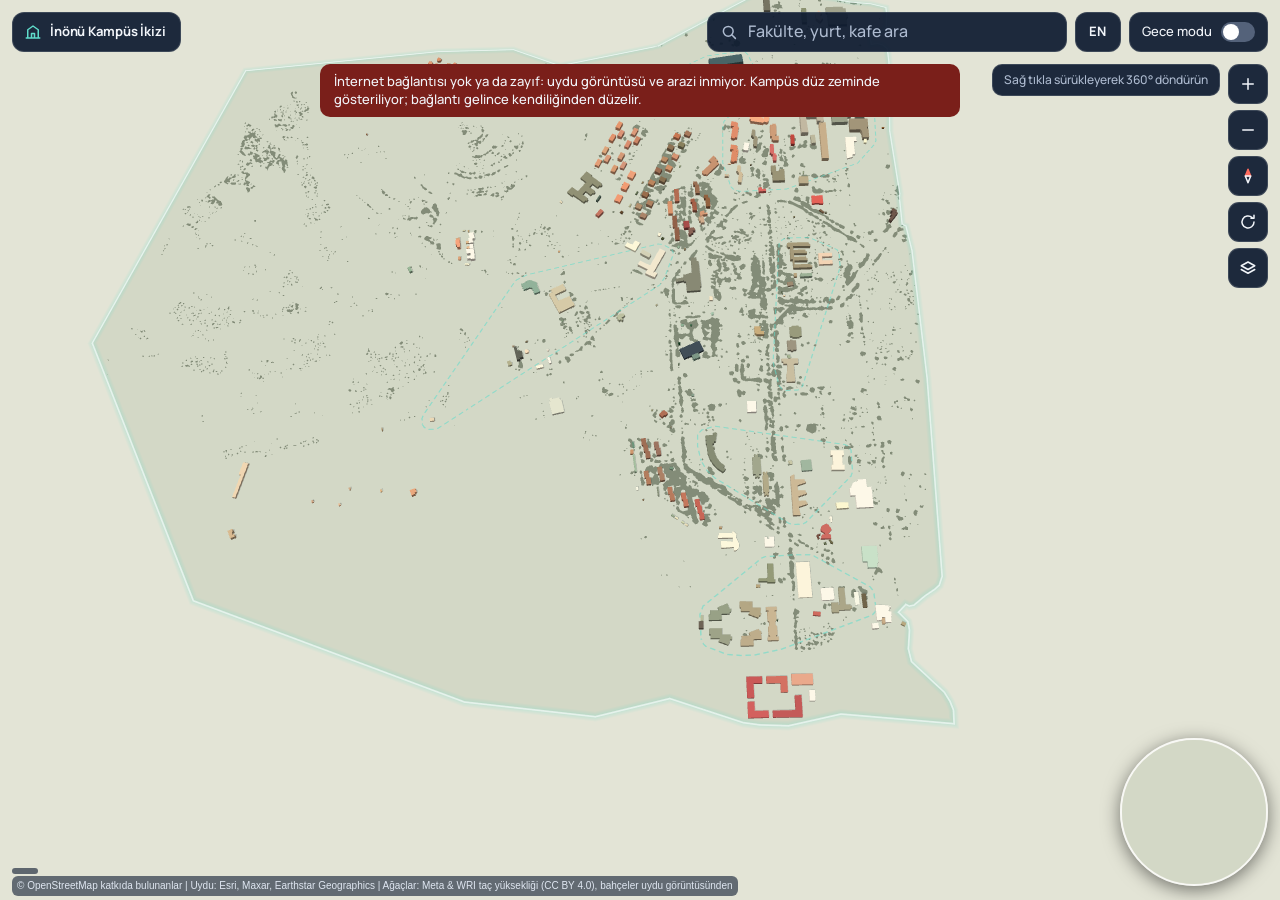
<file: assets/assets/twin/index.html>
<!doctype html>
<html lang="tr">
<head>
<meta charset="utf-8">
<meta name="viewport" content="width=device-width, initial-scale=1, maximum-scale=1, user-scalable=no, viewport-fit=cover">
<title>İnönü Kampüs İkizi</title>
<link rel="stylesheet" href="vendor/maplibre-gl.css">
<link rel="stylesheet" href="ikiz.css">
</head>
<body>
<div id="harita" aria-label="Kampüsün üç boyutlu haritası"></div>

<header class="ust">
  <div class="marka cam">
    <svg viewBox="0 0 24 24" aria-hidden="true"><path d="M3 20h18M5 20V9l7-5 7 5v11M10 20v-6h4v6"/></svg>
    <span>İnönü Kampüs İkizi</span>
  </div>
  <div class="arama cam" role="search">
    <svg viewBox="0 0 24 24" aria-hidden="true"><circle cx="11" cy="11" r="6.5"/><path d="m16 16 4.5 4.5"/></svg>
    <input id="ara" type="search" placeholder="Fakülte, yurt, kafe ara" autocomplete="off" aria-label="Kampüste yer ara">
    <ul id="sonuclar" hidden></ul>
  </div>
  <div class="sag">
    <div id="gunesRozet" class="gunes-rozet cam" role="status" hidden>
      <span class="gunes-ok" aria-hidden="true"><b></b></span>
      <span id="gunesSimge" aria-hidden="true">☀️</span>
      <strong id="gunesSaat">09:00</strong>
      <small id="gunesYazi"></small>
    </div>
    <button id="dilDug" class="dil cam" type="button" aria-label="Switch to English">EN</button>
    <label class="gece cam">
      <span>Gece modu</span>
      <input id="geceSec" type="checkbox" role="switch">
      <i aria-hidden="true"></i>
    </label>
  </div>
</header>

<nav class="kontroller" aria-label="Harita denetimleri">
  <button id="yakin" class="cam" aria-label="Yakınlaştır"><svg viewBox="0 0 24 24"><path d="M12 5v14M5 12h14"/></svg></button>
  <button id="uzak" class="cam" aria-label="Uzaklaştır"><svg viewBox="0 0 24 24"><path d="M5 12h14"/></svg></button>
  <button id="pusula" class="cam" aria-label="Kuzeye döndür"><svg id="igne" viewBox="0 0 24 24"><path class="kuzey" d="m12 3 3.6 9H8.400z"/><path d="m12 21-3.600-9h7.200z"/></svg></button>
  <button id="dondur" class="cam" aria-label="Otomatik döndür" aria-pressed="false"><svg viewBox="0 0 24 24"><path d="M20 12a8 8 0 1 1-2.500-5.800M20 3v4h-4"/></svg></button>
  <button id="katmanDug" class="cam" aria-label="Katmanlar" aria-expanded="false"><svg viewBox="0 0 24 24"><path d="m12 4 9 5-9 5-9-5zM3 14l9 5 9-5"/></svg></button>
  <div id="katmanlar" class="cam" hidden>
    <label><input type="checkbox" id="kCephe"> Cephe durumu</label>
    <label><input type="checkbox" id="kKarbon"> Karbon yoğunluğu</label>
    <label><input type="checkbox" id="kYol" checked> Yol noktaları</label>
    <label><input type="checkbox" id="kBolge" checked> Bölgeler</label>
    <label><input type="checkbox" id="kEtiket" checked> Yer adları</label>
    <label><input type="checkbox" id="kBina" checked> 3B binalar</label>
    <label><input type="checkbox" id="kAgac" checked> Ağaçlar</label>
    <label><input type="checkbox" id="kCevre"> Kampüs çevresi</label>
    <div id="lejant" hidden>
      <span><i style="background:var(--saglam)"></i>Sağlam</span>
      <span><i style="background:var(--yenilenmeli)"></i>Yenilenmeli</span>
      <span><i style="background:var(--asinmis)"></i>Aşınmış</span>
    </div>
    <div id="lejantKarbon" hidden>
      <span class="rampa"><i></i></span>
      <span class="uclar"><small id="kMin"></small><small>kg CO₂e/m²·yıl</small><small id="kMax"></small></span>
    </div>
  </div>
</nav>

<p id="ipucu" class="ipucu cam">Sağ tıkla sürükleyerek 360° döndürün</p>
<p id="uyari" class="uyari" role="alert" hidden></p>
<aside id="durum" class="durum" hidden aria-live="polite">
  <div id="durumLejant"></div>
  <ul id="projeler"></ul>
</aside>

<section id="kart" class="kart cam" hidden aria-live="polite">
  <button id="kartKapat" aria-label="Kartı kapat"><svg viewBox="0 0 24 24"><path d="M6 6l12 12M18 6 6 18"/></svg></button>
  <h2 id="kartAd"></h2>
  <p id="kartTur"></p>
  <dl id="kartBilgi"></dl>
  <div id="kartEylem" hidden>
    <button id="kartAc">Detaylar ve işlemler</button>
    <button id="kartYol"></button>
  </div>
</section>

<div class="alt-sol">
  <div class="hud"><span id="hKonum"></span><span id="hZoom"></span><span id="hFps" hidden></span><span id="hDpr" hidden></span></div>
</div>

<div id="mini" class="mini" role="button" aria-label="Kampüs genel haritası, dokunduğunuz yere gider"></div>

<script>
// Dosyalar önce sunucuya sorularak tazelenir (değişmediyse 304, yeniden inmez), sonra sırayla yüklenir: tarayıcı
// önbelleği eski veri.js/ikiz.js'i (bina adları, girişler) vermesin. Telefonda (uygulama içi dosya) sorma atlanır.
(async () => {
  const stiller = ['vendor/maplibre-gl.css', 'ikiz.css'];
  const betikler = ['vendor/maplibre-gl.js', 'veri.js', 'yol_noktalari.js', 'modeller.js', 'agaclar.js', 'adlar.js', 'ikiz.js'];
  if (/^https?:$/.test(location.protocol)) {
    await Promise.all([...stiller, ...betikler].map((u) => fetch(u, { cache: 'no-cache' }).catch(() => {})));
    for (const u of stiller) {
      const l = document.querySelector(`link[href="${u}"]`);
      if (l) l.href = u + '?t=' + Date.now();   // stil tazelendiyse yeniden uygula
    }
  }
  for (const u of betikler) {
    await new Promise((tamam) => {
      const s = document.createElement('script');
      s.src = u;
      s.onload = s.onerror = tamam;
      document.body.append(s);
      if (u === 'ikiz.js') s.onerror = () => {   // ikiz.js hiç inmezse uyarıyı sayfa yazar
        const p = document.getElementById('uyari');
        p.hidden = false;
        p.textContent = 'Harita dosyaları yüklenemedi / The map files failed to load.';
        tamam();
      };
    });
  }
})().catch((e) => console.error('ikiz: yükleme', e));   // eksik betiği ikiz.js kendisi bildirir
</script>
</body>
</html>
</file>
<file: assets/assets/twin/vendor/maplibre-gl.css>
.maplibregl-map{font:12px/20px Helvetica Neue,Arial,Helvetica,sans-serif;overflow:hidden;position:relative;-webkit-tap-highlight-color:rgb(0 0 0/0)}.maplibregl-canvas{left:0;position:absolute;top:0}.maplibregl-map:fullscreen{height:100%;width:100%}.maplibregl-ctrl-group button.maplibregl-ctrl-compass{touch-action:none}.maplibregl-canvas-container.maplibregl-interactive,.maplibregl-ctrl-group button.maplibregl-ctrl-compass{cursor:grab;-webkit-user-select:none;-moz-user-select:none;user-select:none}.maplibregl-canvas-container.maplibregl-interactive.maplibregl-track-pointer{cursor:pointer}.maplibregl-canvas-container.maplibregl-interactive:active,.maplibregl-ctrl-group button.maplibregl-ctrl-compass:active{cursor:grabbing}.maplibregl-canvas-container.maplibregl-touch-zoom-rotate,.maplibregl-canvas-container.maplibregl-touch-zoom-rotate .maplibregl-canvas{touch-action:pan-x pan-y}.maplibregl-canvas-container.maplibregl-touch-drag-pan,.maplibregl-canvas-container.maplibregl-touch-drag-pan .maplibregl-canvas{touch-action:pinch-zoom}.maplibregl-canvas-container.maplibregl-touch-zoom-rotate.maplibregl-touch-drag-pan,.maplibregl-canvas-container.maplibregl-touch-zoom-rotate.maplibregl-touch-drag-pan .maplibregl-canvas{touch-action:none}.maplibregl-canvas-container.maplibregl-touch-drag-pan.maplibregl-cooperative-gestures,.maplibregl-canvas-container.maplibregl-touch-drag-pan.maplibregl-cooperative-gestures .maplibregl-canvas{touch-action:pan-x pan-y}.maplibregl-ctrl-bottom-left,.maplibregl-ctrl-bottom-right,.maplibregl-ctrl-top-left,.maplibregl-ctrl-top-right{pointer-events:none;position:absolute;z-index:2}.maplibregl-ctrl-top-left{left:0;top:0}.maplibregl-ctrl-top-right{right:0;top:0}.maplibregl-ctrl-bottom-left{bottom:0;left:0}.maplibregl-ctrl-bottom-right{bottom:0;right:0}.maplibregl-ctrl{clear:both;pointer-events:auto;transform:translate(0)}.maplibregl-ctrl-top-left .maplibregl-ctrl{float:left;margin:10px 0 0 10px}.maplibregl-ctrl-top-right .maplibregl-ctrl{float:right;margin:10px 10px 0 0}.maplibregl-ctrl-bottom-left .maplibregl-ctrl{float:left;margin:0 0 10px 10px}.maplibregl-ctrl-bottom-right .maplibregl-ctrl{float:right;margin:0 10px 10px 0}.maplibregl-ctrl-group{background:#fff;border-radius:4px}.maplibregl-ctrl-group:not(:empty){box-shadow:0 0 0 2px rgba(0,0,0,.1)}@media (forced-colors:active){.maplibregl-ctrl-group:not(:empty){box-shadow:0 0 0 2px ButtonText}}.maplibregl-ctrl-group button{background-color:transparent;border:0;box-sizing:border-box;cursor:pointer;display:block;height:29px;outline:none;padding:0;width:29px}.maplibregl-ctrl-group button+button{border-top:1px solid #ddd}.maplibregl-ctrl button .maplibregl-ctrl-icon{background-position:50%;background-repeat:no-repeat;display:block;height:100%;width:100%}@media (forced-colors:active){.maplibregl-ctrl-icon{background-color:transparent}.maplibregl-ctrl-group button+button{border-top:1px solid ButtonText}}.maplibregl-ctrl button::-moz-focus-inner{border:0;padding:0}.maplibregl-ctrl-attrib-button:focus,.maplibregl-ctrl-group button:focus{box-shadow:0 0 2px 2px #0096ff}.maplibregl-ctrl button:disabled{cursor:not-allowed}.maplibregl-ctrl button:disabled .maplibregl-ctrl-icon{opacity:.25}@media (hover:hover){.maplibregl-ctrl button:not(:disabled):hover{background-color:rgb(0 0 0/5%)}}.maplibregl-ctrl button:not(:disabled):active{background-color:rgb(0 0 0/5%)}.maplibregl-ctrl-group button:focus:focus-visible{box-shadow:0 0 2px 2px #0096ff}.maplibregl-ctrl-group button:focus:not(:focus-visible){box-shadow:none}.maplibregl-ctrl-group button:focus:first-child{border-radius:4px 4px 0 0}.maplibregl-ctrl-group button:focus:last-child{border-radius:0 0 4px 4px}.maplibregl-ctrl-group button:focus:only-child{border-radius:inherit}.maplibregl-ctrl button.maplibregl-ctrl-zoom-out .maplibregl-ctrl-icon{background-image:url("data:image/svg+xml;charset=utf-8,%3Csvg xmlns='http://www.w3.org/2000/svg' width='29' height='29' fill='%23333' viewBox='0 0 29 29'%3E%3Cpath d='M10 13c-.75 0-1.5.75-1.5 1.5S9.25 16 10 16h9c.75 0 1.5-.75 1.5-1.5S19.75 13 19 13z'/%3E%3C/svg%3E")}.maplibregl-ctrl button.maplibregl-ctrl-zoom-in .maplibregl-ctrl-icon{background-image:url("data:image/svg+xml;charset=utf-8,%3Csvg xmlns='http://www.w3.org/2000/svg' width='29' height='29' fill='%23333' viewBox='0 0 29 29'%3E%3Cpath d='M14.5 8.5c-.75 0-1.5.75-1.5 1.5v3h-3c-.75 0-1.5.75-1.5 1.5S9.25 16 10 16h3v3c0 .75.75 1.5 1.5 1.5S16 19.75 16 19v-3h3c.75 0 1.5-.75 1.5-1.5S19.75 13 19 13h-3v-3c0-.75-.75-1.5-1.5-1.5'/%3E%3C/svg%3E")}@media (forced-colors:active){.maplibregl-ctrl button.maplibregl-ctrl-zoom-out .maplibregl-ctrl-icon{background-image:url("data:image/svg+xml;charset=utf-8,%3Csvg xmlns='http://www.w3.org/2000/svg' width='29' height='29' fill='%23fff' viewBox='0 0 29 29'%3E%3Cpath d='M10 13c-.75 0-1.5.75-1.5 1.5S9.25 16 10 16h9c.75 0 1.5-.75 1.5-1.5S19.75 13 19 13z'/%3E%3C/svg%3E")}.maplibregl-ctrl button.maplibregl-ctrl-zoom-in .maplibregl-ctrl-icon{background-image:url("data:image/svg+xml;charset=utf-8,%3Csvg xmlns='http://www.w3.org/2000/svg' width='29' height='29' fill='%23fff' viewBox='0 0 29 29'%3E%3Cpath d='M14.5 8.5c-.75 0-1.5.75-1.5 1.5v3h-3c-.75 0-1.5.75-1.5 1.5S9.25 16 10 16h3v3c0 .75.75 1.5 1.5 1.5S16 19.75 16 19v-3h3c.75 0 1.5-.75 1.5-1.5S19.75 13 19 13h-3v-3c0-.75-.75-1.5-1.5-1.5'/%3E%3C/svg%3E")}}@media (forced-colors:active) and (prefers-color-scheme:light){.maplibregl-ctrl button.maplibregl-ctrl-zoom-out .maplibregl-ctrl-icon{background-image:url("data:image/svg+xml;charset=utf-8,%3Csvg xmlns='http://www.w3.org/2000/svg' width='29' height='29' viewBox='0 0 29 29'%3E%3Cpath d='M10 13c-.75 0-1.5.75-1.5 1.5S9.25 16 10 16h9c.75 0 1.5-.75 1.5-1.5S19.75 13 19 13z'/%3E%3C/svg%3E")}.maplibregl-ctrl button.maplibregl-ctrl-zoom-in .maplibregl-ctrl-icon{background-image:url("data:image/svg+xml;charset=utf-8,%3Csvg xmlns='http://www.w3.org/2000/svg' width='29' height='29' viewBox='0 0 29 29'%3E%3Cpath d='M14.5 8.5c-.75 0-1.5.75-1.5 1.5v3h-3c-.75 0-1.5.75-1.5 1.5S9.25 16 10 16h3v3c0 .75.75 1.5 1.5 1.5S16 19.75 16 19v-3h3c.75 0 1.5-.75 1.5-1.5S19.75 13 19 13h-3v-3c0-.75-.75-1.5-1.5-1.5'/%3E%3C/svg%3E")}}.maplibregl-ctrl button.maplibregl-ctrl-fullscreen .maplibregl-ctrl-icon{background-image:url("data:image/svg+xml;charset=utf-8,%3Csvg xmlns='http://www.w3.org/2000/svg' width='29' height='29' fill='%23333' viewBox='0 0 29 29'%3E%3Cpath d='M24 16v5.5c0 1.75-.75 2.5-2.5 2.5H16v-1l3-1.5-4-5.5 1-1 5.5 4 1.5-3zM6 16l1.5 3 5.5-4 1 1-4 5.5 3 1.5v1H7.5C5.75 24 5 23.25 5 21.5V16zm7-11v1l-3 1.5 4 5.5-1 1-5.5-4L6 13H5V7.5C5 5.75 5.75 5 7.5 5zm11 2.5c0-1.75-.75-2.5-2.5-2.5H16v1l3 1.5-4 5.5 1 1 5.5-4 1.5 3h1z'/%3E%3C/svg%3E")}.maplibregl-ctrl button.maplibregl-ctrl-shrink .maplibregl-ctrl-icon{background-image:url("data:image/svg+xml;charset=utf-8,%3Csvg xmlns='http://www.w3.org/2000/svg' width='29' height='29' viewBox='0 0 29 29'%3E%3Cpath d='M18.5 16c-1.75 0-2.5.75-2.5 2.5V24h1l1.5-3 5.5 4 1-1-4-5.5 3-1.5v-1zM13 18.5c0-1.75-.75-2.5-2.5-2.5H5v1l3 1.5L4 24l1 1 5.5-4 1.5 3h1zm3-8c0 1.75.75 2.5 2.5 2.5H24v-1l-3-1.5L25 5l-1-1-5.5 4L17 5h-1zM10.5 13c1.75 0 2.5-.75 2.5-2.5V5h-1l-1.5 3L5 4 4 5l4 5.5L5 12v1z'/%3E%3C/svg%3E")}@media (forced-colors:active){.maplibregl-ctrl button.maplibregl-ctrl-fullscreen .maplibregl-ctrl-icon{background-image:url("data:image/svg+xml;charset=utf-8,%3Csvg xmlns='http://www.w3.org/2000/svg' width='29' height='29' fill='%23fff' viewBox='0 0 29 29'%3E%3Cpath d='M24 16v5.5c0 1.75-.75 2.5-2.5 2.5H16v-1l3-1.5-4-5.5 1-1 5.5 4 1.5-3zM6 16l1.5 3 5.5-4 1 1-4 5.5 3 1.5v1H7.5C5.75 24 5 23.25 5 21.5V16zm7-11v1l-3 1.5 4 5.5-1 1-5.5-4L6 13H5V7.5C5 5.75 5.75 5 7.5 5zm11 2.5c0-1.75-.75-2.5-2.5-2.5H16v1l3 1.5-4 5.5 1 1 5.5-4 1.5 3h1z'/%3E%3C/svg%3E")}.maplibregl-ctrl button.maplibregl-ctrl-shrink .maplibregl-ctrl-icon{background-image:url("data:image/svg+xml;charset=utf-8,%3Csvg xmlns='http://www.w3.org/2000/svg' width='29' height='29' fill='%23fff' viewBox='0 0 29 29'%3E%3Cpath d='M18.5 16c-1.75 0-2.5.75-2.5 2.5V24h1l1.5-3 5.5 4 1-1-4-5.5 3-1.5v-1zM13 18.5c0-1.75-.75-2.5-2.5-2.5H5v1l3 1.5L4 24l1 1 5.5-4 1.5 3h1zm3-8c0 1.75.75 2.5 2.5 2.5H24v-1l-3-1.5L25 5l-1-1-5.5 4L17 5h-1zM10.5 13c1.75 0 2.5-.75 2.5-2.5V5h-1l-1.5 3L5 4 4 5l4 5.5L5 12v1z'/%3E%3C/svg%3E")}}@media (forced-colors:active) and (prefers-color-scheme:light){.maplibregl-ctrl button.maplibregl-ctrl-fullscreen .maplibregl-ctrl-icon{background-image:url("data:image/svg+xml;charset=utf-8,%3Csvg xmlns='http://www.w3.org/2000/svg' width='29' height='29' viewBox='0 0 29 29'%3E%3Cpath d='M24 16v5.5c0 1.75-.75 2.5-2.5 2.5H16v-1l3-1.5-4-5.5 1-1 5.5 4 1.5-3zM6 16l1.5 3 5.5-4 1 1-4 5.5 3 1.5v1H7.5C5.75 24 5 23.25 5 21.5V16zm7-11v1l-3 1.5 4 5.5-1 1-5.5-4L6 13H5V7.5C5 5.75 5.75 5 7.5 5zm11 2.5c0-1.75-.75-2.5-2.5-2.5H16v1l3 1.5-4 5.5 1 1 5.5-4 1.5 3h1z'/%3E%3C/svg%3E")}.maplibregl-ctrl button.maplibregl-ctrl-shrink .maplibregl-ctrl-icon{background-image:url("data:image/svg+xml;charset=utf-8,%3Csvg xmlns='http://www.w3.org/2000/svg' width='29' height='29' viewBox='0 0 29 29'%3E%3Cpath d='M18.5 16c-1.75 0-2.5.75-2.5 2.5V24h1l1.5-3 5.5 4 1-1-4-5.5 3-1.5v-1zM13 18.5c0-1.75-.75-2.5-2.5-2.5H5v1l3 1.5L4 24l1 1 5.5-4 1.5 3h1zm3-8c0 1.75.75 2.5 2.5 2.5H24v-1l-3-1.5L25 5l-1-1-5.5 4L17 5h-1zM10.5 13c1.75 0 2.5-.75 2.5-2.5V5h-1l-1.5 3L5 4 4 5l4 5.5L5 12v1z'/%3E%3C/svg%3E")}}.maplibregl-ctrl button.maplibregl-ctrl-compass .maplibregl-ctrl-icon{background-image:url("data:image/svg+xml;charset=utf-8,%3Csvg xmlns='http://www.w3.org/2000/svg' width='29' height='29' fill='%23333' viewBox='0 0 29 29'%3E%3Cpath d='m10.5 14 4-8 4 8z'/%3E%3Cpath fill='%23ccc' d='m10.5 16 4 8 4-8z'/%3E%3C/svg%3E")}@media (forced-colors:active){.maplibregl-ctrl button.maplibregl-ctrl-compass .maplibregl-ctrl-icon{background-image:url("data:image/svg+xml;charset=utf-8,%3Csvg xmlns='http://www.w3.org/2000/svg' width='29' height='29' fill='%23fff' viewBox='0 0 29 29'%3E%3Cpath d='m10.5 14 4-8 4 8z'/%3E%3Cpath fill='%23ccc' d='m10.5 16 4 8 4-8z'/%3E%3C/svg%3E")}}@media (forced-colors:active) and (prefers-color-scheme:light){.maplibregl-ctrl button.maplibregl-ctrl-compass .maplibregl-ctrl-icon{background-image:url("data:image/svg+xml;charset=utf-8,%3Csvg xmlns='http://www.w3.org/2000/svg' width='29' height='29' viewBox='0 0 29 29'%3E%3Cpath d='m10.5 14 4-8 4 8z'/%3E%3Cpath fill='%23ccc' d='m10.5 16 4 8 4-8z'/%3E%3C/svg%3E")}}.maplibregl-ctrl button.maplibregl-ctrl-globe .maplibregl-ctrl-icon{background-image:url("data:image/svg+xml;charset=utf-8,%3Csvg xmlns='http://www.w3.org/2000/svg' width='22' height='22' fill='none' stroke='%23333' viewBox='0 0 22 22'%3E%3Ccircle cx='11' cy='11' r='8.5'/%3E%3Cpath d='M17.5 11c0 4.819-3.02 8.5-6.5 8.5S4.5 15.819 4.5 11 7.52 2.5 11 2.5s6.5 3.681 6.5 8.5Z'/%3E%3Cpath d='M13.5 11c0 2.447-.331 4.64-.853 6.206-.262.785-.562 1.384-.872 1.777-.314.399-.58.517-.775.517s-.461-.118-.775-.517c-.31-.393-.61-.992-.872-1.777C8.831 15.64 8.5 13.446 8.5 11s.331-4.64.853-6.206c.262-.785.562-1.384.872-1.777.314-.399.58-.517.775-.517s.461.118.775.517c.31.393.61.992.872 1.777.522 1.565.853 3.76.853 6.206Z'/%3E%3Cpath d='M11 7.5c-1.909 0-3.622-.166-4.845-.428-.616-.132-1.08-.283-1.379-.434a1.3 1.3 0 0 1-.224-.138q.07-.058.224-.138c.299-.151.763-.302 1.379-.434C7.378 5.666 9.091 5.5 11 5.5s3.622.166 4.845.428c.616.132 1.08.283 1.379.434.105.053.177.1.224.138q-.07.058-.224.138c-.299.151-.763.302-1.379.434-1.223.262-2.936.428-4.845.428ZM4.486 6.436ZM11 16.5c-1.909 0-3.622-.166-4.845-.428-.616-.132-1.08-.283-1.379-.434a1.3 1.3 0 0 1-.224-.138 1.3 1.3 0 0 1 .224-.138c.299-.151.763-.302 1.379-.434C7.378 14.666 9.091 14.5 11 14.5s3.622.166 4.845.428c.616.132 1.08.283 1.379.434.105.053.177.1.224.138a1.3 1.3 0 0 1-.224.138c-.299.151-.763.302-1.379.434-1.223.262-2.936.428-4.845.428Zm-6.514-1.064ZM11 12.5c-2.46 0-4.672-.222-6.255-.574-.796-.177-1.406-.38-1.805-.59a1.5 1.5 0 0 1-.39-.272.3.3 0 0 1-.047-.064.3.3 0 0 1 .048-.064c.066-.073.189-.167.389-.272.399-.21 1.009-.413 1.805-.59C6.328 9.722 8.54 9.5 11 9.5s4.672.222 6.256.574c.795.177 1.405.38 1.804.59.2.105.323.2.39.272a.3.3 0 0 1 .047.064.3.3 0 0 1-.048.064 1.4 1.4 0 0 1-.389.272c-.399.21-1.009.413-1.804.59-1.584.352-3.796.574-6.256.574Zm-8.501-1.51v.002zm0 .018v.002zm17.002.002v-.002zm0-.018v-.002z'/%3E%3C/svg%3E")}.maplibregl-ctrl button.maplibregl-ctrl-globe-enabled .maplibregl-ctrl-icon{background-image:url("data:image/svg+xml;charset=utf-8,%3Csvg xmlns='http://www.w3.org/2000/svg' width='22' height='22' fill='none' stroke='%2333b5e5' viewBox='0 0 22 22'%3E%3Ccircle cx='11' cy='11' r='8.5'/%3E%3Cpath d='M17.5 11c0 4.819-3.02 8.5-6.5 8.5S4.5 15.819 4.5 11 7.52 2.5 11 2.5s6.5 3.681 6.5 8.5Z'/%3E%3Cpath d='M13.5 11c0 2.447-.331 4.64-.853 6.206-.262.785-.562 1.384-.872 1.777-.314.399-.58.517-.775.517s-.461-.118-.775-.517c-.31-.393-.61-.992-.872-1.777C8.831 15.64 8.5 13.446 8.5 11s.331-4.64.853-6.206c.262-.785.562-1.384.872-1.777.314-.399.58-.517.775-.517s.461.118.775.517c.31.393.61.992.872 1.777.522 1.565.853 3.76.853 6.206Z'/%3E%3Cpath d='M11 7.5c-1.909 0-3.622-.166-4.845-.428-.616-.132-1.08-.283-1.379-.434a1.3 1.3 0 0 1-.224-.138q.07-.058.224-.138c.299-.151.763-.302 1.379-.434C7.378 5.666 9.091 5.5 11 5.5s3.622.166 4.845.428c.616.132 1.08.283 1.379.434.105.053.177.1.224.138q-.07.058-.224.138c-.299.151-.763.302-1.379.434-1.223.262-2.936.428-4.845.428ZM4.486 6.436ZM11 16.5c-1.909 0-3.622-.166-4.845-.428-.616-.132-1.08-.283-1.379-.434a1.3 1.3 0 0 1-.224-.138 1.3 1.3 0 0 1 .224-.138c.299-.151.763-.302 1.379-.434C7.378 14.666 9.091 14.5 11 14.5s3.622.166 4.845.428c.616.132 1.08.283 1.379.434.105.053.177.1.224.138a1.3 1.3 0 0 1-.224.138c-.299.151-.763.302-1.379.434-1.223.262-2.936.428-4.845.428Zm-6.514-1.064ZM11 12.5c-2.46 0-4.672-.222-6.255-.574-.796-.177-1.406-.38-1.805-.59a1.5 1.5 0 0 1-.39-.272.3.3 0 0 1-.047-.064.3.3 0 0 1 .048-.064c.066-.073.189-.167.389-.272.399-.21 1.009-.413 1.805-.59C6.328 9.722 8.54 9.5 11 9.5s4.672.222 6.256.574c.795.177 1.405.38 1.804.59.2.105.323.2.39.272a.3.3 0 0 1 .047.064.3.3 0 0 1-.048.064 1.4 1.4 0 0 1-.389.272c-.399.21-1.009.413-1.804.59-1.584.352-3.796.574-6.256.574Zm-8.501-1.51v.002zm0 .018v.002zm17.002.002v-.002zm0-.018v-.002z'/%3E%3C/svg%3E")}.maplibregl-ctrl button.maplibregl-ctrl-terrain .maplibregl-ctrl-icon{background-image:url("data:image/svg+xml;charset=utf-8,%3Csvg xmlns='http://www.w3.org/2000/svg' width='22' height='22' fill='%23333' viewBox='0 0 22 22'%3E%3Cpath d='m1.754 13.406 4.453-4.851 3.09 3.09 3.281 3.277.969-.969-3.309-3.312 3.844-4.121 6.148 6.886h1.082v-.855l-7.207-8.07-4.84 5.187L6.169 6.57l-5.48 5.965v.871ZM.688 16.844h20.625v1.375H.688Zm0 0'/%3E%3C/svg%3E")}.maplibregl-ctrl button.maplibregl-ctrl-terrain-enabled .maplibregl-ctrl-icon{background-image:url("data:image/svg+xml;charset=utf-8,%3Csvg xmlns='http://www.w3.org/2000/svg' width='22' height='22' fill='%2333b5e5' viewBox='0 0 22 22'%3E%3Cpath d='m1.754 13.406 4.453-4.851 3.09 3.09 3.281 3.277.969-.969-3.309-3.312 3.844-4.121 6.148 6.886h1.082v-.855l-7.207-8.07-4.84 5.187L6.169 6.57l-5.48 5.965v.871ZM.688 16.844h20.625v1.375H.688Zm0 0'/%3E%3C/svg%3E")}.maplibregl-ctrl button.maplibregl-ctrl-geolocate .maplibregl-ctrl-icon{background-image:url("data:image/svg+xml;charset=utf-8,%3Csvg xmlns='http://www.w3.org/2000/svg' width='29' height='29' fill='%23333' viewBox='0 0 20 20'%3E%3Cpath d='M10 4C9 4 9 5 9 5v.1A5 5 0 0 0 5.1 9H5s-1 0-1 1 1 1 1 1h.1A5 5 0 0 0 9 14.9v.1s0 1 1 1 1-1 1-1v-.1a5 5 0 0 0 3.9-3.9h.1s1 0 1-1-1-1-1-1h-.1A5 5 0 0 0 11 5.1V5s0-1-1-1m0 2.5a3.5 3.5 0 1 1 0 7 3.5 3.5 0 1 1 0-7'/%3E%3Ccircle cx='10' cy='10' r='2'/%3E%3C/svg%3E")}.maplibregl-ctrl button.maplibregl-ctrl-geolocate:disabled .maplibregl-ctrl-icon{background-image:url("data:image/svg+xml;charset=utf-8,%3Csvg xmlns='http://www.w3.org/2000/svg' width='29' height='29' fill='%23aaa' viewBox='0 0 20 20'%3E%3Cpath d='M10 4C9 4 9 5 9 5v.1A5 5 0 0 0 5.1 9H5s-1 0-1 1 1 1 1 1h.1A5 5 0 0 0 9 14.9v.1s0 1 1 1 1-1 1-1v-.1a5 5 0 0 0 3.9-3.9h.1s1 0 1-1-1-1-1-1h-.1A5 5 0 0 0 11 5.1V5s0-1-1-1m0 2.5a3.5 3.5 0 1 1 0 7 3.5 3.5 0 1 1 0-7'/%3E%3Ccircle cx='10' cy='10' r='2'/%3E%3Cpath fill='red' d='m14 5 1 1-9 9-1-1z'/%3E%3C/svg%3E")}.maplibregl-ctrl button.maplibregl-ctrl-geolocate.maplibregl-ctrl-geolocate-active .maplibregl-ctrl-icon{background-image:url("data:image/svg+xml;charset=utf-8,%3Csvg xmlns='http://www.w3.org/2000/svg' width='29' height='29' fill='%2333b5e5' viewBox='0 0 20 20'%3E%3Cpath d='M10 4C9 4 9 5 9 5v.1A5 5 0 0 0 5.1 9H5s-1 0-1 1 1 1 1 1h.1A5 5 0 0 0 9 14.9v.1s0 1 1 1 1-1 1-1v-.1a5 5 0 0 0 3.9-3.9h.1s1 0 1-1-1-1-1-1h-.1A5 5 0 0 0 11 5.1V5s0-1-1-1m0 2.5a3.5 3.5 0 1 1 0 7 3.5 3.5 0 1 1 0-7'/%3E%3Ccircle cx='10' cy='10' r='2'/%3E%3C/svg%3E")}.maplibregl-ctrl button.maplibregl-ctrl-geolocate.maplibregl-ctrl-geolocate-active-error .maplibregl-ctrl-icon{background-image:url("data:image/svg+xml;charset=utf-8,%3Csvg xmlns='http://www.w3.org/2000/svg' width='29' height='29' fill='%23e58978' viewBox='0 0 20 20'%3E%3Cpath d='M10 4C9 4 9 5 9 5v.1A5 5 0 0 0 5.1 9H5s-1 0-1 1 1 1 1 1h.1A5 5 0 0 0 9 14.9v.1s0 1 1 1 1-1 1-1v-.1a5 5 0 0 0 3.9-3.9h.1s1 0 1-1-1-1-1-1h-.1A5 5 0 0 0 11 5.1V5s0-1-1-1m0 2.5a3.5 3.5 0 1 1 0 7 3.5 3.5 0 1 1 0-7'/%3E%3Ccircle cx='10' cy='10' r='2'/%3E%3C/svg%3E")}.maplibregl-ctrl button.maplibregl-ctrl-geolocate.maplibregl-ctrl-geolocate-background .maplibregl-ctrl-icon{background-image:url("data:image/svg+xml;charset=utf-8,%3Csvg xmlns='http://www.w3.org/2000/svg' width='29' height='29' fill='%2333b5e5' viewBox='0 0 20 20'%3E%3Cpath d='M10 4C9 4 9 5 9 5v.1A5 5 0 0 0 5.1 9H5s-1 0-1 1 1 1 1 1h.1A5 5 0 0 0 9 14.9v.1s0 1 1 1 1-1 1-1v-.1a5 5 0 0 0 3.9-3.9h.1s1 0 1-1-1-1-1-1h-.1A5 5 0 0 0 11 5.1V5s0-1-1-1m0 2.5a3.5 3.5 0 1 1 0 7 3.5 3.5 0 1 1 0-7'/%3E%3C/svg%3E")}.maplibregl-ctrl button.maplibregl-ctrl-geolocate.maplibregl-ctrl-geolocate-background-error .maplibregl-ctrl-icon{background-image:url("data:image/svg+xml;charset=utf-8,%3Csvg xmlns='http://www.w3.org/2000/svg' width='29' height='29' fill='%23e54e33' viewBox='0 0 20 20'%3E%3Cpath d='M10 4C9 4 9 5 9 5v.1A5 5 0 0 0 5.1 9H5s-1 0-1 1 1 1 1 1h.1A5 5 0 0 0 9 14.9v.1s0 1 1 1 1-1 1-1v-.1a5 5 0 0 0 3.9-3.9h.1s1 0 1-1-1-1-1-1h-.1A5 5 0 0 0 11 5.1V5s0-1-1-1m0 2.5a3.5 3.5 0 1 1 0 7 3.5 3.5 0 1 1 0-7'/%3E%3C/svg%3E")}.maplibregl-ctrl button.maplibregl-ctrl-geolocate.maplibregl-ctrl-geolocate-waiting .maplibregl-ctrl-icon{animation:maplibregl-spin 2s linear infinite}@media (forced-colors:active){.maplibregl-ctrl button.maplibregl-ctrl-geolocate .maplibregl-ctrl-icon{background-image:url("data:image/svg+xml;charset=utf-8,%3Csvg xmlns='http://www.w3.org/2000/svg' width='29' height='29' fill='%23fff' viewBox='0 0 20 20'%3E%3Cpath d='M10 4C9 4 9 5 9 5v.1A5 5 0 0 0 5.1 9H5s-1 0-1 1 1 1 1 1h.1A5 5 0 0 0 9 14.9v.1s0 1 1 1 1-1 1-1v-.1a5 5 0 0 0 3.9-3.9h.1s1 0 1-1-1-1-1-1h-.1A5 5 0 0 0 11 5.1V5s0-1-1-1m0 2.5a3.5 3.5 0 1 1 0 7 3.5 3.5 0 1 1 0-7'/%3E%3Ccircle cx='10' cy='10' r='2'/%3E%3C/svg%3E")}.maplibregl-ctrl button.maplibregl-ctrl-geolocate:disabled .maplibregl-ctrl-icon{background-image:url("data:image/svg+xml;charset=utf-8,%3Csvg xmlns='http://www.w3.org/2000/svg' width='29' height='29' fill='%23999' viewBox='0 0 20 20'%3E%3Cpath d='M10 4C9 4 9 5 9 5v.1A5 5 0 0 0 5.1 9H5s-1 0-1 1 1 1 1 1h.1A5 5 0 0 0 9 14.9v.1s0 1 1 1 1-1 1-1v-.1a5 5 0 0 0 3.9-3.9h.1s1 0 1-1-1-1-1-1h-.1A5 5 0 0 0 11 5.1V5s0-1-1-1m0 2.5a3.5 3.5 0 1 1 0 7 3.5 3.5 0 1 1 0-7'/%3E%3Ccircle cx='10' cy='10' r='2'/%3E%3Cpath fill='red' d='m14 5 1 1-9 9-1-1z'/%3E%3C/svg%3E")}.maplibregl-ctrl button.maplibregl-ctrl-geolocate.maplibregl-ctrl-geolocate-active .maplibregl-ctrl-icon{background-image:url("data:image/svg+xml;charset=utf-8,%3Csvg xmlns='http://www.w3.org/2000/svg' width='29' height='29' fill='%2333b5e5' viewBox='0 0 20 20'%3E%3Cpath d='M10 4C9 4 9 5 9 5v.1A5 5 0 0 0 5.1 9H5s-1 0-1 1 1 1 1 1h.1A5 5 0 0 0 9 14.9v.1s0 1 1 1 1-1 1-1v-.1a5 5 0 0 0 3.9-3.9h.1s1 0 1-1-1-1-1-1h-.1A5 5 0 0 0 11 5.1V5s0-1-1-1m0 2.5a3.5 3.5 0 1 1 0 7 3.5 3.5 0 1 1 0-7'/%3E%3Ccircle cx='10' cy='10' r='2'/%3E%3C/svg%3E")}.maplibregl-ctrl button.maplibregl-ctrl-geolocate.maplibregl-ctrl-geolocate-active-error .maplibregl-ctrl-icon{background-image:url("data:image/svg+xml;charset=utf-8,%3Csvg xmlns='http://www.w3.org/2000/svg' width='29' height='29' fill='%23e58978' viewBox='0 0 20 20'%3E%3Cpath d='M10 4C9 4 9 5 9 5v.1A5 5 0 0 0 5.1 9H5s-1 0-1 1 1 1 1 1h.1A5 5 0 0 0 9 14.9v.1s0 1 1 1 1-1 1-1v-.1a5 5 0 0 0 3.9-3.9h.1s1 0 1-1-1-1-1-1h-.1A5 5 0 0 0 11 5.1V5s0-1-1-1m0 2.5a3.5 3.5 0 1 1 0 7 3.5 3.5 0 1 1 0-7'/%3E%3Ccircle cx='10' cy='10' r='2'/%3E%3C/svg%3E")}.maplibregl-ctrl button.maplibregl-ctrl-geolocate.maplibregl-ctrl-geolocate-background .maplibregl-ctrl-icon{background-image:url("data:image/svg+xml;charset=utf-8,%3Csvg xmlns='http://www.w3.org/2000/svg' width='29' height='29' fill='%2333b5e5' viewBox='0 0 20 20'%3E%3Cpath d='M10 4C9 4 9 5 9 5v.1A5 5 0 0 0 5.1 9H5s-1 0-1 1 1 1 1 1h.1A5 5 0 0 0 9 14.9v.1s0 1 1 1 1-1 1-1v-.1a5 5 0 0 0 3.9-3.9h.1s1 0 1-1-1-1-1-1h-.1A5 5 0 0 0 11 5.1V5s0-1-1-1m0 2.5a3.5 3.5 0 1 1 0 7 3.5 3.5 0 1 1 0-7'/%3E%3C/svg%3E")}.maplibregl-ctrl button.maplibregl-ctrl-geolocate.maplibregl-ctrl-geolocate-background-error .maplibregl-ctrl-icon{background-image:url("data:image/svg+xml;charset=utf-8,%3Csvg xmlns='http://www.w3.org/2000/svg' width='29' height='29' fill='%23e54e33' viewBox='0 0 20 20'%3E%3Cpath d='M10 4C9 4 9 5 9 5v.1A5 5 0 0 0 5.1 9H5s-1 0-1 1 1 1 1 1h.1A5 5 0 0 0 9 14.9v.1s0 1 1 1 1-1 1-1v-.1a5 5 0 0 0 3.9-3.9h.1s1 0 1-1-1-1-1-1h-.1A5 5 0 0 0 11 5.1V5s0-1-1-1m0 2.5a3.5 3.5 0 1 1 0 7 3.5 3.5 0 1 1 0-7'/%3E%3C/svg%3E")}}@media (forced-colors:active) and (prefers-color-scheme:light){.maplibregl-ctrl button.maplibregl-ctrl-geolocate .maplibregl-ctrl-icon{background-image:url("data:image/svg+xml;charset=utf-8,%3Csvg xmlns='http://www.w3.org/2000/svg' width='29' height='29' viewBox='0 0 20 20'%3E%3Cpath d='M10 4C9 4 9 5 9 5v.1A5 5 0 0 0 5.1 9H5s-1 0-1 1 1 1 1 1h.1A5 5 0 0 0 9 14.9v.1s0 1 1 1 1-1 1-1v-.1a5 5 0 0 0 3.9-3.9h.1s1 0 1-1-1-1-1-1h-.1A5 5 0 0 0 11 5.1V5s0-1-1-1m0 2.5a3.5 3.5 0 1 1 0 7 3.5 3.5 0 1 1 0-7'/%3E%3Ccircle cx='10' cy='10' r='2'/%3E%3C/svg%3E")}.maplibregl-ctrl button.maplibregl-ctrl-geolocate:disabled .maplibregl-ctrl-icon{background-image:url("data:image/svg+xml;charset=utf-8,%3Csvg xmlns='http://www.w3.org/2000/svg' width='29' height='29' fill='%23666' viewBox='0 0 20 20'%3E%3Cpath d='M10 4C9 4 9 5 9 5v.1A5 5 0 0 0 5.1 9H5s-1 0-1 1 1 1 1 1h.1A5 5 0 0 0 9 14.9v.1s0 1 1 1 1-1 1-1v-.1a5 5 0 0 0 3.9-3.9h.1s1 0 1-1-1-1-1-1h-.1A5 5 0 0 0 11 5.1V5s0-1-1-1m0 2.5a3.5 3.5 0 1 1 0 7 3.5 3.5 0 1 1 0-7'/%3E%3Ccircle cx='10' cy='10' r='2'/%3E%3Cpath fill='red' d='m14 5 1 1-9 9-1-1z'/%3E%3C/svg%3E")}}@keyframes maplibregl-spin{0%{transform:rotate(0deg)}to{transform:rotate(1turn)}}a.maplibregl-ctrl-logo{background-image:url("data:image/svg+xml;charset=utf-8,%3Csvg xmlns='http://www.w3.org/2000/svg' width='88' height='23' fill='none'%3E%3Cpath fill='%23000' fill-opacity='.4' fill-rule='evenodd' d='M17.408 16.796h-1.827l2.501-12.095h.198l3.324 6.533.988 2.19.988-2.19 3.258-6.533h.181l2.6 12.095h-1.81l-1.218-5.644-.362-1.71-.658 1.71-2.929 5.644h-.098l-2.914-5.644-.757-1.71-.345 1.71zm1.958-3.42-.726 3.663a1.255 1.255 0 0 1-1.232 1.011h-1.827a1.255 1.255 0 0 1-1.229-1.509l2.501-12.095a1.255 1.255 0 0 1 1.23-1.001h.197a1.25 1.25 0 0 1 1.12.685l3.19 6.273 3.125-6.263a1.25 1.25 0 0 1 1.123-.695h.181a1.255 1.255 0 0 1 1.227.991l1.443 6.71a5 5 0 0 1 .314-.787l.009-.016a4.6 4.6 0 0 1 1.777-1.887c.782-.46 1.668-.667 2.611-.667a4.6 4.6 0 0 1 1.7.32l.306.134c.21-.16.474-.256.759-.256h1.694a1.255 1.255 0 0 1 1.212.925 1.255 1.255 0 0 1 1.212-.925h1.711c.284 0 .545.094.755.252.613-.3 1.312-.45 2.075-.45 1.356 0 2.557.445 3.482 1.4q.47.48.763 1.064V4.701a1.255 1.255 0 0 1 1.255-1.255h1.86A1.255 1.255 0 0 1 54.44 4.7v9.194h2.217c.19 0 .37.043.532.118v-4.77c0-.356.147-.678.385-.906a2.42 2.42 0 0 1-.682-1.71c0-.665.267-1.253.735-1.7a2.45 2.45 0 0 1 1.722-.674 2.43 2.43 0 0 1 1.705.675q.318.302.504.683V4.7a1.255 1.255 0 0 1 1.255-1.255h1.744A1.255 1.255 0 0 1 65.812 4.7v3.335a4.8 4.8 0 0 1 1.526-.246c.938 0 1.817.214 2.59.69a4.47 4.47 0 0 1 1.67 1.743v-.98a1.255 1.255 0 0 1 1.256-1.256h1.777c.233 0 .451.064.639.174a3.4 3.4 0 0 1 1.567-.372c.346 0 .861.02 1.285.232a1.25 1.25 0 0 1 .689 1.004 4.7 4.7 0 0 1 .853-.588c.795-.44 1.675-.647 2.61-.647 1.385 0 2.65.39 3.525 1.396.836.938 1.168 2.173 1.168 3.528q-.001.515-.056 1.051a1.255 1.255 0 0 1-.947 1.09l.408.952a1.255 1.255 0 0 1-.477 1.552c-.418.268-.92.463-1.458.612-.613.171-1.304.244-2.049.244-1.06 0-2.043-.207-2.886-.698l-.015-.008c-.798-.48-1.419-1.135-1.818-1.963l-.004-.008a5.8 5.8 0 0 1-.548-2.512q0-.429.053-.843a1.3 1.3 0 0 1-.333-.086l-.166-.004c-.223 0-.426.062-.643.228-.03.024-.142.139-.142.59v3.883a1.255 1.255 0 0 1-1.256 1.256h-1.777a1.255 1.255 0 0 1-1.256-1.256V15.69l-.032.057a4.8 4.8 0 0 1-1.86 1.833 5.04 5.04 0 0 1-2.484.634 4.5 4.5 0 0 1-1.935-.424 1.25 1.25 0 0 1-.764.258h-1.71a1.255 1.255 0 0 1-1.256-1.255V7.687a2.4 2.4 0 0 1-.428.625c.253.23.412.561.412.93v7.553a1.255 1.255 0 0 1-1.256 1.255h-1.843a1.25 1.25 0 0 1-.894-.373c-.228.23-.544.373-.894.373H51.32a1.255 1.255 0 0 1-1.256-1.255v-1.251l-.061.117a4.7 4.7 0 0 1-1.782 1.884 4.77 4.77 0 0 1-2.485.67 5.6 5.6 0 0 1-1.485-.188l.009 2.764a1.255 1.255 0 0 1-1.255 1.259h-1.729a1.255 1.255 0 0 1-1.255-1.255v-3.537a1.255 1.255 0 0 1-1.167.793h-1.679a1.25 1.25 0 0 1-.77-.263 4.5 4.5 0 0 1-1.945.429c-.885 0-1.724-.21-2.495-.632l-.017-.01a5 5 0 0 1-1.081-.836 1.255 1.255 0 0 1-1.254 1.312h-1.81a1.255 1.255 0 0 1-1.228-.99l-.782-3.625-2.044 3.939a1.25 1.25 0 0 1-1.115.676h-.098a1.25 1.25 0 0 1-1.116-.68l-2.061-3.994zM35.92 16.63l.207-.114.223-.15q.493-.356.735-.785l.061-.118.033 1.332h1.678V9.242h-1.694l-.033 1.267q-.133-.329-.526-.658l-.032-.028a3.2 3.2 0 0 0-.668-.428l-.27-.12a3.3 3.3 0 0 0-1.235-.23q-1.136-.001-1.974.493a3.36 3.36 0 0 0-1.3 1.382q-.445.89-.444 2.074 0 1.2.51 2.107a3.8 3.8 0 0 0 1.382 1.381 3.9 3.9 0 0 0 1.893.477q.795 0 1.455-.33zm-2.789-5.38q-.576.675-.575 1.762 0 1.102.559 1.794.576.675 1.645.675a2.25 2.25 0 0 0 .934-.19 2.2 2.2 0 0 0 .468-.29l.178-.161a2.2 2.2 0 0 0 .397-.561q.244-.5.244-1.15v-.115q0-.708-.296-1.267l-.043-.077a2.2 2.2 0 0 0-.633-.709l-.13-.086-.047-.028a2.1 2.1 0 0 0-1.073-.285q-1.052 0-1.629.692zm2.316 2.706c.163-.17.28-.407.28-.83v-.114c0-.292-.06-.508-.15-.68a.96.96 0 0 0-.353-.389.85.85 0 0 0-.464-.127c-.4 0-.56.114-.664.239l-.01.012c-.148.174-.275.45-.275.945 0 .506.122.801.27.99.097.11.266.224.68.224.303 0 .504-.09.687-.269zm7.545 1.705a2.6 2.6 0 0 0 .331.423q.319.33.755.548l.173.074q.65.255 1.49.255 1.02 0 1.844-.493a3.45 3.45 0 0 0 1.316-1.4q.493-.904.493-2.089 0-1.909-.988-2.913-.988-1.02-2.584-1.02-.898 0-1.575.347a3 3 0 0 0-.415.262l-.199.166a3.4 3.4 0 0 0-.64.82V9.242h-1.712v11.553h1.729l-.017-5.134zm.53-1.138q.206.29.48.5l.155.11.053.034q.51.296 1.119.297 1.07 0 1.645-.675.577-.69.576-1.762 0-1.119-.576-1.777-.558-.675-1.645-.675-.435 0-.835.16a2 2 0 0 0-.284.136 2 2 0 0 0-.363.254 2.2 2.2 0 0 0-.46.569l-.082.162a2.6 2.6 0 0 0-.213 1.072v.115q0 .707.296 1.267l.135.211zm.964-.818a1.1 1.1 0 0 0 .367.385.94.94 0 0 0 .476.118c.423 0 .59-.117.687-.23.159-.194.28-.478.28-.95 0-.53-.133-.8-.266-.952l-.021-.025c-.078-.094-.231-.221-.68-.221a1 1 0 0 0-.503.135l-.012.007a.86.86 0 0 0-.335.343c-.073.133-.132.324-.132.614v.115a1.4 1.4 0 0 0 .14.66zm15.7-6.222q.347-.346.346-.856a1.05 1.05 0 0 0-.345-.79 1.18 1.18 0 0 0-.84-.329q-.51 0-.855.33a1.05 1.05 0 0 0-.346.79q0 .51.346.855.345.346.856.346.51 0 .839-.346zm4.337 9.314.033-1.332q.191.403.59.747l.098.081a4 4 0 0 0 .316.224l.223.122a3.2 3.2 0 0 0 1.44.322 3.8 3.8 0 0 0 1.875-.477 3.5 3.5 0 0 0 1.382-1.366q.527-.89.526-2.09 0-1.184-.444-2.073a3.24 3.24 0 0 0-1.283-1.399q-.823-.51-1.942-.51a3.5 3.5 0 0 0-1.527.344l-.086.043-.165.09a3 3 0 0 0-.33.214q-.432.315-.656.707a2 2 0 0 0-.099.198l.082-1.283V4.701h-1.744v12.095zm.473-2.509a2.5 2.5 0 0 0 .566.7q.117.098.245.18l.144.08a2.1 2.1 0 0 0 .975.232q1.07 0 1.645-.675.576-.69.576-1.778 0-1.102-.576-1.777-.56-.691-1.645-.692a2.2 2.2 0 0 0-1.015.235q-.22.113-.415.282l-.15.142a2.1 2.1 0 0 0-.42.594q-.223.479-.223 1.1v.115q0 .705.293 1.26zm2.616-.293c.157-.191.28-.479.28-.967 0-.51-.13-.79-.276-.961l-.021-.026c-.082-.1-.232-.225-.67-.225a.87.87 0 0 0-.681.279l-.012.011c-.154.155-.274.38-.274.807v.115c0 .285.057.499.144.669a1.1 1.1 0 0 0 .367.405c.137.082.28.123.455.123.423 0 .59-.118.686-.23zm8.266-3.013q.345-.13.724-.14l.069-.002q.493 0 .642.099l.247-1.794q-.196-.099-.717-.099a2.3 2.3 0 0 0-.545.063 2 2 0 0 0-.411.148 2.2 2.2 0 0 0-.4.249 2.5 2.5 0 0 0-.485.499 2.7 2.7 0 0 0-.32.581l-.05.137v-1.48h-1.778v7.553h1.777v-3.884q0-.546.159-.943a1.5 1.5 0 0 1 .466-.636 2.5 2.5 0 0 1 .399-.253 2 2 0 0 1 .224-.099zm9.784 2.656.05-.922q0-1.743-.856-2.698-.838-.97-2.584-.97-1.119-.001-2.007.493a3.46 3.46 0 0 0-1.4 1.382q-.493.906-.493 2.106 0 1.07.428 1.975.428.89 1.332 1.432.906.526 2.255.526.973 0 1.668-.185l.044-.012.135-.04q.613-.184.984-.421l-.542-1.267q-.3.162-.642.274l-.297.087q-.51.131-1.3.131-.954 0-1.497-.444a1.6 1.6 0 0 1-.192-.193q-.366-.44-.512-1.234l-.004-.021zm-5.427-1.256-.003.022h3.752v-.138q-.011-.727-.288-1.118a1 1 0 0 0-.156-.176q-.46-.428-1.316-.428-.986 0-1.494.604-.379.45-.494 1.234zm-27.053 2.77V4.7h-1.86v12.095h5.333V15.15zm7.103-5.908v7.553h-1.843V9.242h1.843z'/%3E%3Cpath fill='%23fff' d='m19.63 11.151-.757-1.71-.345 1.71-1.12 5.644h-1.827L18.083 4.7h.197l3.325 6.533.988 2.19.988-2.19L26.839 4.7h.181l2.6 12.095h-1.81l-1.218-5.644-.362-1.71-.658 1.71-2.93 5.644h-.098l-2.913-5.644zm14.836 5.81q-1.02 0-1.893-.478a3.8 3.8 0 0 1-1.381-1.382q-.51-.906-.51-2.106 0-1.185.444-2.074a3.36 3.36 0 0 1 1.3-1.382q.839-.494 1.974-.494a3.3 3.3 0 0 1 1.234.231 3.3 3.3 0 0 1 .97.575q.396.33.527.659l.033-1.267h1.694v7.553H37.18l-.033-1.332q-.279.593-1.02 1.053a3.17 3.17 0 0 1-1.662.444zm.296-1.482q.938 0 1.58-.642.642-.66.642-1.711v-.115q0-.708-.296-1.267a2.2 2.2 0 0 0-.807-.872 2.1 2.1 0 0 0-1.119-.313q-1.053 0-1.629.692-.575.675-.575 1.76 0 1.103.559 1.795.577.675 1.645.675zm6.521-6.237h1.711v1.4q.906-1.597 2.83-1.597 1.596 0 2.584 1.02.988 1.005.988 2.914 0 1.185-.493 2.09a3.46 3.46 0 0 1-1.316 1.399 3.5 3.5 0 0 1-1.844.493q-.954 0-1.662-.329a2.67 2.67 0 0 1-1.086-.97l.017 5.134h-1.728zm4.048 6.22q1.07 0 1.645-.674.577-.69.576-1.762 0-1.119-.576-1.777-.558-.675-1.645-.675-.592 0-1.12.296-.51.28-.822.823-.296.527-.296 1.234v.115q0 .708.296 1.267.313.543.823.855.51.296 1.119.297z'/%3E%3Cpath fill='%23e1e3e9' d='M51.325 4.7h1.86v10.45h3.473v1.646h-5.333zm7.12 4.542h1.843v7.553h-1.843zm.905-1.415a1.16 1.16 0 0 1-.856-.346 1.17 1.17 0 0 1-.346-.856 1.05 1.05 0 0 1 .346-.79q.346-.329.856-.329.494 0 .839.33a1.05 1.05 0 0 1 .345.79 1.16 1.16 0 0 1-.345.855q-.33.346-.84.346zm7.875 9.133a3.17 3.17 0 0 1-1.662-.444q-.723-.46-1.004-1.053l-.033 1.332h-1.71V4.701h1.743v4.657l-.082 1.283q.279-.658 1.086-1.119a3.5 3.5 0 0 1 1.778-.477q1.119 0 1.942.51a3.24 3.24 0 0 1 1.283 1.4q.445.888.444 2.072 0 1.201-.526 2.09a3.5 3.5 0 0 1-1.382 1.366 3.8 3.8 0 0 1-1.876.477zm-.296-1.481q1.069 0 1.645-.675.577-.69.577-1.778 0-1.102-.577-1.776-.56-.691-1.645-.692a2.12 2.12 0 0 0-1.58.659q-.642.641-.642 1.694v.115q0 .71.296 1.267a2.4 2.4 0 0 0 .807.872 2.1 2.1 0 0 0 1.119.313zm5.927-6.237h1.777v1.481q.263-.757.856-1.217a2.14 2.14 0 0 1 1.349-.46q.527 0 .724.098l-.247 1.794q-.149-.099-.642-.099-.774 0-1.416.494-.626.493-.626 1.58v3.883h-1.777V9.242zm9.534 7.718q-1.35 0-2.255-.526-.904-.543-1.332-1.432a4.6 4.6 0 0 1-.428-1.975q0-1.2.493-2.106a3.46 3.46 0 0 1 1.4-1.382q.889-.495 2.007-.494 1.744 0 2.584.97.855.956.856 2.7 0 .444-.05.92h-5.43q.18 1.005.708 1.45.542.443 1.497.443.79 0 1.3-.131a4 4 0 0 0 .938-.362l.542 1.267q-.411.263-1.119.46-.708.198-1.711.197zm1.596-4.558q.016-1.02-.444-1.432-.46-.428-1.316-.428-1.728 0-1.991 1.86z'/%3E%3Cpath d='M5.074 15.948a.484.657 0 0 0-.486.659v1.84a.484.657 0 0 0 .486.659h4.101a.484.657 0 0 0 .486-.659v-1.84a.484.657 0 0 0-.486-.659zm3.56 1.16H5.617v.838h3.017z' style='fill:%23fff;fill-rule:evenodd;stroke-width:1.03600001'/%3E%3Cg style='stroke-width:1.12603545'%3E%3Cpath d='M-9.408-1.416c-3.833-.025-7.056 2.912-7.08 6.615-.02 3.08 1.653 4.832 3.107 6.268.903.892 1.721 1.74 2.32 2.902l-.525-.004c-.543-.003-.992.304-1.24.639a1.87 1.87 0 0 0-.362 1.121l-.011 1.877c-.003.402.104.787.347 1.125.244.338.688.653 1.23.656l4.142.028c.542.003.99-.306 1.238-.641a1.87 1.87 0 0 0 .363-1.121l.012-1.875a1.87 1.87 0 0 0-.348-1.127c-.243-.338-.688-.653-1.23-.656l-.518-.004c.597-1.145 1.425-1.983 2.348-2.87 1.473-1.414 3.18-3.149 3.2-6.226-.016-3.59-2.923-6.684-6.993-6.707m-.006 1.1v.002c3.274.02 5.92 2.532 5.9 5.6-.017 2.706-1.39 4.026-2.863 5.44-1.034.994-2.118 2.033-2.814 3.633-.018.041-.052.055-.075.065q-.013.004-.02.01a.34.34 0 0 1-.226.084.34.34 0 0 1-.224-.086l-.092-.077c-.699-1.615-1.768-2.669-2.781-3.67-1.454-1.435-2.797-2.762-2.78-5.478.02-3.067 2.7-5.545 5.975-5.523m-.02 2.826c-1.62-.01-2.944 1.315-2.955 2.96-.01 1.646 1.295 2.988 2.916 2.999h.002c1.621.01 2.943-1.316 2.953-2.961.011-1.646-1.294-2.988-2.916-2.998m-.005 1.1c1.017.006 1.829.83 1.822 1.89s-.83 1.874-1.848 1.867c-1.018-.006-1.829-.83-1.822-1.89s.83-1.874 1.848-1.868m-2.155 11.857 4.14.025c.271.002.49.305.487.676l-.013 1.875c-.003.37-.224.67-.495.668l-4.14-.025c-.27-.002-.487-.306-.485-.676l.012-1.875c.003-.37.224-.67.494-.668' style='color:%23000;font-style:normal;font-variant:normal;font-weight:400;font-stretch:normal;font-size:medium;line-height:normal;font-family:sans-serif;font-variant-ligatures:normal;font-variant-position:normal;font-variant-caps:normal;font-variant-numeric:normal;font-variant-alternates:normal;font-feature-settings:normal;text-indent:0;text-align:start;text-decoration:none;text-decoration-line:none;text-decoration-style:solid;text-decoration-color:%23000;letter-spacing:normal;word-spacing:normal;text-transform:none;writing-mode:lr-tb;direction:ltr;text-orientation:mixed;dominant-baseline:auto;baseline-shift:baseline;text-anchor:start;white-space:normal;shape-padding:0;clip-rule:evenodd;display:inline;overflow:visible;visibility:visible;opacity:1;isolation:auto;mix-blend-mode:normal;color-interpolation:sRGB;color-interpolation-filters:linearRGB;solid-color:%23000;solid-opacity:1;vector-effect:none;fill:%23000;fill-opacity:.4;fill-rule:evenodd;stroke:none;stroke-width:2.47727823;stroke-linecap:butt;stroke-linejoin:miter;stroke-miterlimit:4;stroke-dasharray:none;stroke-dashoffset:0;stroke-opacity:1;color-rendering:auto;image-rendering:auto;shape-rendering:auto;text-rendering:auto' transform='translate(15.553 2.85)scale(.88807)'/%3E%3Cpath d='M-9.415-.316C-12.69-.338-15.37 2.14-15.39 5.207c-.017 2.716 1.326 4.041 2.78 5.477 1.013 1 2.081 2.055 2.78 3.67l.092.076a.34.34 0 0 0 .225.086.34.34 0 0 0 .227-.083l.019-.01c.022-.009.057-.024.074-.064.697-1.6 1.78-2.64 2.814-3.634 1.473-1.414 2.847-2.733 2.864-5.44.02-3.067-2.627-5.58-5.901-5.601m-.057 8.784c1.621.011 2.944-1.315 2.955-2.96.01-1.646-1.295-2.988-2.916-2.999-1.622-.01-2.945 1.315-2.955 2.96s1.295 2.989 2.916 3' style='clip-rule:evenodd;fill:%23e1e3e9;fill-opacity:1;fill-rule:evenodd;stroke:none;stroke-width:2.47727823;stroke-miterlimit:4;stroke-dasharray:none;stroke-opacity:.4' transform='translate(15.553 2.85)scale(.88807)'/%3E%3Cpath d='M-11.594 15.465c-.27-.002-.492.297-.494.668l-.012 1.876c-.003.371.214.673.485.675l4.14.027c.271.002.492-.298.495-.668l.012-1.877c.003-.37-.215-.672-.485-.674z' style='clip-rule:evenodd;fill:%23fff;fill-opacity:1;fill-rule:evenodd;stroke:none;stroke-width:2.47727823;stroke-miterlimit:4;stroke-dasharray:none;stroke-opacity:.4' transform='translate(15.553 2.85)scale(.88807)'/%3E%3C/g%3E%3C/svg%3E");background-repeat:no-repeat;cursor:pointer;display:block;height:23px;margin:0 0 -4px -4px;overflow:hidden;width:88px}a.maplibregl-ctrl-logo.maplibregl-compact{width:14px}@media (forced-colors:active){a.maplibregl-ctrl-logo{background-color:transparent;background-image:url("data:image/svg+xml;charset=utf-8,%3Csvg xmlns='http://www.w3.org/2000/svg' width='88' height='23' fill='none'%3E%3Cpath fill='%23000' fill-opacity='.4' fill-rule='evenodd' d='M17.408 16.796h-1.827l2.501-12.095h.198l3.324 6.533.988 2.19.988-2.19 3.258-6.533h.181l2.6 12.095h-1.81l-1.218-5.644-.362-1.71-.658 1.71-2.929 5.644h-.098l-2.914-5.644-.757-1.71-.345 1.71zm1.958-3.42-.726 3.663a1.255 1.255 0 0 1-1.232 1.011h-1.827a1.255 1.255 0 0 1-1.229-1.509l2.501-12.095a1.255 1.255 0 0 1 1.23-1.001h.197a1.25 1.25 0 0 1 1.12.685l3.19 6.273 3.125-6.263a1.25 1.25 0 0 1 1.123-.695h.181a1.255 1.255 0 0 1 1.227.991l1.443 6.71a5 5 0 0 1 .314-.787l.009-.016a4.6 4.6 0 0 1 1.777-1.887c.782-.46 1.668-.667 2.611-.667a4.6 4.6 0 0 1 1.7.32l.306.134c.21-.16.474-.256.759-.256h1.694a1.255 1.255 0 0 1 1.212.925 1.255 1.255 0 0 1 1.212-.925h1.711c.284 0 .545.094.755.252.613-.3 1.312-.45 2.075-.45 1.356 0 2.557.445 3.482 1.4q.47.48.763 1.064V4.701a1.255 1.255 0 0 1 1.255-1.255h1.86A1.255 1.255 0 0 1 54.44 4.7v9.194h2.217c.19 0 .37.043.532.118v-4.77c0-.356.147-.678.385-.906a2.42 2.42 0 0 1-.682-1.71c0-.665.267-1.253.735-1.7a2.45 2.45 0 0 1 1.722-.674 2.43 2.43 0 0 1 1.705.675q.318.302.504.683V4.7a1.255 1.255 0 0 1 1.255-1.255h1.744A1.255 1.255 0 0 1 65.812 4.7v3.335a4.8 4.8 0 0 1 1.526-.246c.938 0 1.817.214 2.59.69a4.47 4.47 0 0 1 1.67 1.743v-.98a1.255 1.255 0 0 1 1.256-1.256h1.777c.233 0 .451.064.639.174a3.4 3.4 0 0 1 1.567-.372c.346 0 .861.02 1.285.232a1.25 1.25 0 0 1 .689 1.004 4.7 4.7 0 0 1 .853-.588c.795-.44 1.675-.647 2.61-.647 1.385 0 2.65.39 3.525 1.396.836.938 1.168 2.173 1.168 3.528q-.001.515-.056 1.051a1.255 1.255 0 0 1-.947 1.09l.408.952a1.255 1.255 0 0 1-.477 1.552c-.418.268-.92.463-1.458.612-.613.171-1.304.244-2.049.244-1.06 0-2.043-.207-2.886-.698l-.015-.008c-.798-.48-1.419-1.135-1.818-1.963l-.004-.008a5.8 5.8 0 0 1-.548-2.512q0-.429.053-.843a1.3 1.3 0 0 1-.333-.086l-.166-.004c-.223 0-.426.062-.643.228-.03.024-.142.139-.142.59v3.883a1.255 1.255 0 0 1-1.256 1.256h-1.777a1.255 1.255 0 0 1-1.256-1.256V15.69l-.032.057a4.8 4.8 0 0 1-1.86 1.833 5.04 5.04 0 0 1-2.484.634 4.5 4.5 0 0 1-1.935-.424 1.25 1.25 0 0 1-.764.258h-1.71a1.255 1.255 0 0 1-1.256-1.255V7.687a2.4 2.4 0 0 1-.428.625c.253.23.412.561.412.93v7.553a1.255 1.255 0 0 1-1.256 1.255h-1.843a1.25 1.25 0 0 1-.894-.373c-.228.23-.544.373-.894.373H51.32a1.255 1.255 0 0 1-1.256-1.255v-1.251l-.061.117a4.7 4.7 0 0 1-1.782 1.884 4.77 4.77 0 0 1-2.485.67 5.6 5.6 0 0 1-1.485-.188l.009 2.764a1.255 1.255 0 0 1-1.255 1.259h-1.729a1.255 1.255 0 0 1-1.255-1.255v-3.537a1.255 1.255 0 0 1-1.167.793h-1.679a1.25 1.25 0 0 1-.77-.263 4.5 4.5 0 0 1-1.945.429c-.885 0-1.724-.21-2.495-.632l-.017-.01a5 5 0 0 1-1.081-.836 1.255 1.255 0 0 1-1.254 1.312h-1.81a1.255 1.255 0 0 1-1.228-.99l-.782-3.625-2.044 3.939a1.25 1.25 0 0 1-1.115.676h-.098a1.25 1.25 0 0 1-1.116-.68l-2.061-3.994zM35.92 16.63l.207-.114.223-.15q.493-.356.735-.785l.061-.118.033 1.332h1.678V9.242h-1.694l-.033 1.267q-.133-.329-.526-.658l-.032-.028a3.2 3.2 0 0 0-.668-.428l-.27-.12a3.3 3.3 0 0 0-1.235-.23q-1.136-.001-1.974.493a3.36 3.36 0 0 0-1.3 1.382q-.445.89-.444 2.074 0 1.2.51 2.107a3.8 3.8 0 0 0 1.382 1.381 3.9 3.9 0 0 0 1.893.477q.795 0 1.455-.33zm-2.789-5.38q-.576.675-.575 1.762 0 1.102.559 1.794.576.675 1.645.675a2.25 2.25 0 0 0 .934-.19 2.2 2.2 0 0 0 .468-.29l.178-.161a2.2 2.2 0 0 0 .397-.561q.244-.5.244-1.15v-.115q0-.708-.296-1.267l-.043-.077a2.2 2.2 0 0 0-.633-.709l-.13-.086-.047-.028a2.1 2.1 0 0 0-1.073-.285q-1.052 0-1.629.692zm2.316 2.706c.163-.17.28-.407.28-.83v-.114c0-.292-.06-.508-.15-.68a.96.96 0 0 0-.353-.389.85.85 0 0 0-.464-.127c-.4 0-.56.114-.664.239l-.01.012c-.148.174-.275.45-.275.945 0 .506.122.801.27.99.097.11.266.224.68.224.303 0 .504-.09.687-.269zm7.545 1.705a2.6 2.6 0 0 0 .331.423q.319.33.755.548l.173.074q.65.255 1.49.255 1.02 0 1.844-.493a3.45 3.45 0 0 0 1.316-1.4q.493-.904.493-2.089 0-1.909-.988-2.913-.988-1.02-2.584-1.02-.898 0-1.575.347a3 3 0 0 0-.415.262l-.199.166a3.4 3.4 0 0 0-.64.82V9.242h-1.712v11.553h1.729l-.017-5.134zm.53-1.138q.206.29.48.5l.155.11.053.034q.51.296 1.119.297 1.07 0 1.645-.675.577-.69.576-1.762 0-1.119-.576-1.777-.558-.675-1.645-.675-.435 0-.835.16a2 2 0 0 0-.284.136 2 2 0 0 0-.363.254 2.2 2.2 0 0 0-.46.569l-.082.162a2.6 2.6 0 0 0-.213 1.072v.115q0 .707.296 1.267l.135.211zm.964-.818a1.1 1.1 0 0 0 .367.385.94.94 0 0 0 .476.118c.423 0 .59-.117.687-.23.159-.194.28-.478.28-.95 0-.53-.133-.8-.266-.952l-.021-.025c-.078-.094-.231-.221-.68-.221a1 1 0 0 0-.503.135l-.012.007a.86.86 0 0 0-.335.343c-.073.133-.132.324-.132.614v.115a1.4 1.4 0 0 0 .14.66zm15.7-6.222q.347-.346.346-.856a1.05 1.05 0 0 0-.345-.79 1.18 1.18 0 0 0-.84-.329q-.51 0-.855.33a1.05 1.05 0 0 0-.346.79q0 .51.346.855.345.346.856.346.51 0 .839-.346zm4.337 9.314.033-1.332q.191.403.59.747l.098.081a4 4 0 0 0 .316.224l.223.122a3.2 3.2 0 0 0 1.44.322 3.8 3.8 0 0 0 1.875-.477 3.5 3.5 0 0 0 1.382-1.366q.527-.89.526-2.09 0-1.184-.444-2.073a3.24 3.24 0 0 0-1.283-1.399q-.823-.51-1.942-.51a3.5 3.5 0 0 0-1.527.344l-.086.043-.165.09a3 3 0 0 0-.33.214q-.432.315-.656.707a2 2 0 0 0-.099.198l.082-1.283V4.701h-1.744v12.095zm.473-2.509a2.5 2.5 0 0 0 .566.7q.117.098.245.18l.144.08a2.1 2.1 0 0 0 .975.232q1.07 0 1.645-.675.576-.69.576-1.778 0-1.102-.576-1.777-.56-.691-1.645-.692a2.2 2.2 0 0 0-1.015.235q-.22.113-.415.282l-.15.142a2.1 2.1 0 0 0-.42.594q-.223.479-.223 1.1v.115q0 .705.293 1.26zm2.616-.293c.157-.191.28-.479.28-.967 0-.51-.13-.79-.276-.961l-.021-.026c-.082-.1-.232-.225-.67-.225a.87.87 0 0 0-.681.279l-.012.011c-.154.155-.274.38-.274.807v.115c0 .285.057.499.144.669a1.1 1.1 0 0 0 .367.405c.137.082.28.123.455.123.423 0 .59-.118.686-.23zm8.266-3.013q.345-.13.724-.14l.069-.002q.493 0 .642.099l.247-1.794q-.196-.099-.717-.099a2.3 2.3 0 0 0-.545.063 2 2 0 0 0-.411.148 2.2 2.2 0 0 0-.4.249 2.5 2.5 0 0 0-.485.499 2.7 2.7 0 0 0-.32.581l-.05.137v-1.48h-1.778v7.553h1.777v-3.884q0-.546.159-.943a1.5 1.5 0 0 1 .466-.636 2.5 2.5 0 0 1 .399-.253 2 2 0 0 1 .224-.099zm9.784 2.656.05-.922q0-1.743-.856-2.698-.838-.97-2.584-.97-1.119-.001-2.007.493a3.46 3.46 0 0 0-1.4 1.382q-.493.906-.493 2.106 0 1.07.428 1.975.428.89 1.332 1.432.906.526 2.255.526.973 0 1.668-.185l.044-.012.135-.04q.613-.184.984-.421l-.542-1.267q-.3.162-.642.274l-.297.087q-.51.131-1.3.131-.954 0-1.497-.444a1.6 1.6 0 0 1-.192-.193q-.366-.44-.512-1.234l-.004-.021zm-5.427-1.256-.003.022h3.752v-.138q-.011-.727-.288-1.118a1 1 0 0 0-.156-.176q-.46-.428-1.316-.428-.986 0-1.494.604-.379.45-.494 1.234zm-27.053 2.77V4.7h-1.86v12.095h5.333V15.15zm7.103-5.908v7.553h-1.843V9.242h1.843z'/%3E%3Cpath fill='%23fff' d='m19.63 11.151-.757-1.71-.345 1.71-1.12 5.644h-1.827L18.083 4.7h.197l3.325 6.533.988 2.19.988-2.19L26.839 4.7h.181l2.6 12.095h-1.81l-1.218-5.644-.362-1.71-.658 1.71-2.93 5.644h-.098l-2.913-5.644zm14.836 5.81q-1.02 0-1.893-.478a3.8 3.8 0 0 1-1.381-1.382q-.51-.906-.51-2.106 0-1.185.444-2.074a3.36 3.36 0 0 1 1.3-1.382q.839-.494 1.974-.494a3.3 3.3 0 0 1 1.234.231 3.3 3.3 0 0 1 .97.575q.396.33.527.659l.033-1.267h1.694v7.553H37.18l-.033-1.332q-.279.593-1.02 1.053a3.17 3.17 0 0 1-1.662.444zm.296-1.482q.938 0 1.58-.642.642-.66.642-1.711v-.115q0-.708-.296-1.267a2.2 2.2 0 0 0-.807-.872 2.1 2.1 0 0 0-1.119-.313q-1.053 0-1.629.692-.575.675-.575 1.76 0 1.103.559 1.795.577.675 1.645.675zm6.521-6.237h1.711v1.4q.906-1.597 2.83-1.597 1.596 0 2.584 1.02.988 1.005.988 2.914 0 1.185-.493 2.09a3.46 3.46 0 0 1-1.316 1.399 3.5 3.5 0 0 1-1.844.493q-.954 0-1.662-.329a2.67 2.67 0 0 1-1.086-.97l.017 5.134h-1.728zm4.048 6.22q1.07 0 1.645-.674.577-.69.576-1.762 0-1.119-.576-1.777-.558-.675-1.645-.675-.592 0-1.12.296-.51.28-.822.823-.296.527-.296 1.234v.115q0 .708.296 1.267.313.543.823.855.51.296 1.119.297z'/%3E%3Cpath fill='%23e1e3e9' d='M51.325 4.7h1.86v10.45h3.473v1.646h-5.333zm7.12 4.542h1.843v7.553h-1.843zm.905-1.415a1.16 1.16 0 0 1-.856-.346 1.17 1.17 0 0 1-.346-.856 1.05 1.05 0 0 1 .346-.79q.346-.329.856-.329.494 0 .839.33a1.05 1.05 0 0 1 .345.79 1.16 1.16 0 0 1-.345.855q-.33.346-.84.346zm7.875 9.133a3.17 3.17 0 0 1-1.662-.444q-.723-.46-1.004-1.053l-.033 1.332h-1.71V4.701h1.743v4.657l-.082 1.283q.279-.658 1.086-1.119a3.5 3.5 0 0 1 1.778-.477q1.119 0 1.942.51a3.24 3.24 0 0 1 1.283 1.4q.445.888.444 2.072 0 1.201-.526 2.09a3.5 3.5 0 0 1-1.382 1.366 3.8 3.8 0 0 1-1.876.477zm-.296-1.481q1.069 0 1.645-.675.577-.69.577-1.778 0-1.102-.577-1.776-.56-.691-1.645-.692a2.12 2.12 0 0 0-1.58.659q-.642.641-.642 1.694v.115q0 .71.296 1.267a2.4 2.4 0 0 0 .807.872 2.1 2.1 0 0 0 1.119.313zm5.927-6.237h1.777v1.481q.263-.757.856-1.217a2.14 2.14 0 0 1 1.349-.46q.527 0 .724.098l-.247 1.794q-.149-.099-.642-.099-.774 0-1.416.494-.626.493-.626 1.58v3.883h-1.777V9.242zm9.534 7.718q-1.35 0-2.255-.526-.904-.543-1.332-1.432a4.6 4.6 0 0 1-.428-1.975q0-1.2.493-2.106a3.46 3.46 0 0 1 1.4-1.382q.889-.495 2.007-.494 1.744 0 2.584.97.855.956.856 2.7 0 .444-.05.92h-5.43q.18 1.005.708 1.45.542.443 1.497.443.79 0 1.3-.131a4 4 0 0 0 .938-.362l.542 1.267q-.411.263-1.119.46-.708.198-1.711.197zm1.596-4.558q.016-1.02-.444-1.432-.46-.428-1.316-.428-1.728 0-1.991 1.86z'/%3E%3Cpath d='M5.074 15.948a.484.657 0 0 0-.486.659v1.84a.484.657 0 0 0 .486.659h4.101a.484.657 0 0 0 .486-.659v-1.84a.484.657 0 0 0-.486-.659zm3.56 1.16H5.617v.838h3.017z' style='fill:%23fff;fill-rule:evenodd;stroke-width:1.03600001'/%3E%3Cg style='stroke-width:1.12603545'%3E%3Cpath d='M-9.408-1.416c-3.833-.025-7.056 2.912-7.08 6.615-.02 3.08 1.653 4.832 3.107 6.268.903.892 1.721 1.74 2.32 2.902l-.525-.004c-.543-.003-.992.304-1.24.639a1.87 1.87 0 0 0-.362 1.121l-.011 1.877c-.003.402.104.787.347 1.125.244.338.688.653 1.23.656l4.142.028c.542.003.99-.306 1.238-.641a1.87 1.87 0 0 0 .363-1.121l.012-1.875a1.87 1.87 0 0 0-.348-1.127c-.243-.338-.688-.653-1.23-.656l-.518-.004c.597-1.145 1.425-1.983 2.348-2.87 1.473-1.414 3.18-3.149 3.2-6.226-.016-3.59-2.923-6.684-6.993-6.707m-.006 1.1v.002c3.274.02 5.92 2.532 5.9 5.6-.017 2.706-1.39 4.026-2.863 5.44-1.034.994-2.118 2.033-2.814 3.633-.018.041-.052.055-.075.065q-.013.004-.02.01a.34.34 0 0 1-.226.084.34.34 0 0 1-.224-.086l-.092-.077c-.699-1.615-1.768-2.669-2.781-3.67-1.454-1.435-2.797-2.762-2.78-5.478.02-3.067 2.7-5.545 5.975-5.523m-.02 2.826c-1.62-.01-2.944 1.315-2.955 2.96-.01 1.646 1.295 2.988 2.916 2.999h.002c1.621.01 2.943-1.316 2.953-2.961.011-1.646-1.294-2.988-2.916-2.998m-.005 1.1c1.017.006 1.829.83 1.822 1.89s-.83 1.874-1.848 1.867c-1.018-.006-1.829-.83-1.822-1.89s.83-1.874 1.848-1.868m-2.155 11.857 4.14.025c.271.002.49.305.487.676l-.013 1.875c-.003.37-.224.67-.495.668l-4.14-.025c-.27-.002-.487-.306-.485-.676l.012-1.875c.003-.37.224-.67.494-.668' style='color:%23000;font-style:normal;font-variant:normal;font-weight:400;font-stretch:normal;font-size:medium;line-height:normal;font-family:sans-serif;font-variant-ligatures:normal;font-variant-position:normal;font-variant-caps:normal;font-variant-numeric:normal;font-variant-alternates:normal;font-feature-settings:normal;text-indent:0;text-align:start;text-decoration:none;text-decoration-line:none;text-decoration-style:solid;text-decoration-color:%23000;letter-spacing:normal;word-spacing:normal;text-transform:none;writing-mode:lr-tb;direction:ltr;text-orientation:mixed;dominant-baseline:auto;baseline-shift:baseline;text-anchor:start;white-space:normal;shape-padding:0;clip-rule:evenodd;display:inline;overflow:visible;visibility:visible;opacity:1;isolation:auto;mix-blend-mode:normal;color-interpolation:sRGB;color-interpolation-filters:linearRGB;solid-color:%23000;solid-opacity:1;vector-effect:none;fill:%23000;fill-opacity:.4;fill-rule:evenodd;stroke:none;stroke-width:2.47727823;stroke-linecap:butt;stroke-linejoin:miter;stroke-miterlimit:4;stroke-dasharray:none;stroke-dashoffset:0;stroke-opacity:1;color-rendering:auto;image-rendering:auto;shape-rendering:auto;text-rendering:auto' transform='translate(15.553 2.85)scale(.88807)'/%3E%3Cpath d='M-9.415-.316C-12.69-.338-15.37 2.14-15.39 5.207c-.017 2.716 1.326 4.041 2.78 5.477 1.013 1 2.081 2.055 2.78 3.67l.092.076a.34.34 0 0 0 .225.086.34.34 0 0 0 .227-.083l.019-.01c.022-.009.057-.024.074-.064.697-1.6 1.78-2.64 2.814-3.634 1.473-1.414 2.847-2.733 2.864-5.44.02-3.067-2.627-5.58-5.901-5.601m-.057 8.784c1.621.011 2.944-1.315 2.955-2.96.01-1.646-1.295-2.988-2.916-2.999-1.622-.01-2.945 1.315-2.955 2.96s1.295 2.989 2.916 3' style='clip-rule:evenodd;fill:%23e1e3e9;fill-opacity:1;fill-rule:evenodd;stroke:none;stroke-width:2.47727823;stroke-miterlimit:4;stroke-dasharray:none;stroke-opacity:.4' transform='translate(15.553 2.85)scale(.88807)'/%3E%3Cpath d='M-11.594 15.465c-.27-.002-.492.297-.494.668l-.012 1.876c-.003.371.214.673.485.675l4.14.027c.271.002.492-.298.495-.668l.012-1.877c.003-.37-.215-.672-.485-.674z' style='clip-rule:evenodd;fill:%23fff;fill-opacity:1;fill-rule:evenodd;stroke:none;stroke-width:2.47727823;stroke-miterlimit:4;stroke-dasharray:none;stroke-opacity:.4' transform='translate(15.553 2.85)scale(.88807)'/%3E%3C/g%3E%3C/svg%3E")}}@media (forced-colors:active) and (prefers-color-scheme:light){a.maplibregl-ctrl-logo{background-image:url("data:image/svg+xml;charset=utf-8,%3Csvg xmlns='http://www.w3.org/2000/svg' width='88' height='23' fill='none'%3E%3Cpath fill='%23000' fill-opacity='.4' fill-rule='evenodd' d='M17.408 16.796h-1.827l2.501-12.095h.198l3.324 6.533.988 2.19.988-2.19 3.258-6.533h.181l2.6 12.095h-1.81l-1.218-5.644-.362-1.71-.658 1.71-2.929 5.644h-.098l-2.914-5.644-.757-1.71-.345 1.71zm1.958-3.42-.726 3.663a1.255 1.255 0 0 1-1.232 1.011h-1.827a1.255 1.255 0 0 1-1.229-1.509l2.501-12.095a1.255 1.255 0 0 1 1.23-1.001h.197a1.25 1.25 0 0 1 1.12.685l3.19 6.273 3.125-6.263a1.25 1.25 0 0 1 1.123-.695h.181a1.255 1.255 0 0 1 1.227.991l1.443 6.71a5 5 0 0 1 .314-.787l.009-.016a4.6 4.6 0 0 1 1.777-1.887c.782-.46 1.668-.667 2.611-.667a4.6 4.6 0 0 1 1.7.32l.306.134c.21-.16.474-.256.759-.256h1.694a1.255 1.255 0 0 1 1.212.925 1.255 1.255 0 0 1 1.212-.925h1.711c.284 0 .545.094.755.252.613-.3 1.312-.45 2.075-.45 1.356 0 2.557.445 3.482 1.4q.47.48.763 1.064V4.701a1.255 1.255 0 0 1 1.255-1.255h1.86A1.255 1.255 0 0 1 54.44 4.7v9.194h2.217c.19 0 .37.043.532.118v-4.77c0-.356.147-.678.385-.906a2.42 2.42 0 0 1-.682-1.71c0-.665.267-1.253.735-1.7a2.45 2.45 0 0 1 1.722-.674 2.43 2.43 0 0 1 1.705.675q.318.302.504.683V4.7a1.255 1.255 0 0 1 1.255-1.255h1.744A1.255 1.255 0 0 1 65.812 4.7v3.335a4.8 4.8 0 0 1 1.526-.246c.938 0 1.817.214 2.59.69a4.47 4.47 0 0 1 1.67 1.743v-.98a1.255 1.255 0 0 1 1.256-1.256h1.777c.233 0 .451.064.639.174a3.4 3.4 0 0 1 1.567-.372c.346 0 .861.02 1.285.232a1.25 1.25 0 0 1 .689 1.004 4.7 4.7 0 0 1 .853-.588c.795-.44 1.675-.647 2.61-.647 1.385 0 2.65.39 3.525 1.396.836.938 1.168 2.173 1.168 3.528q-.001.515-.056 1.051a1.255 1.255 0 0 1-.947 1.09l.408.952a1.255 1.255 0 0 1-.477 1.552c-.418.268-.92.463-1.458.612-.613.171-1.304.244-2.049.244-1.06 0-2.043-.207-2.886-.698l-.015-.008c-.798-.48-1.419-1.135-1.818-1.963l-.004-.008a5.8 5.8 0 0 1-.548-2.512q0-.429.053-.843a1.3 1.3 0 0 1-.333-.086l-.166-.004c-.223 0-.426.062-.643.228-.03.024-.142.139-.142.59v3.883a1.255 1.255 0 0 1-1.256 1.256h-1.777a1.255 1.255 0 0 1-1.256-1.256V15.69l-.032.057a4.8 4.8 0 0 1-1.86 1.833 5.04 5.04 0 0 1-2.484.634 4.5 4.5 0 0 1-1.935-.424 1.25 1.25 0 0 1-.764.258h-1.71a1.255 1.255 0 0 1-1.256-1.255V7.687a2.4 2.4 0 0 1-.428.625c.253.23.412.561.412.93v7.553a1.255 1.255 0 0 1-1.256 1.255h-1.843a1.25 1.25 0 0 1-.894-.373c-.228.23-.544.373-.894.373H51.32a1.255 1.255 0 0 1-1.256-1.255v-1.251l-.061.117a4.7 4.7 0 0 1-1.782 1.884 4.77 4.77 0 0 1-2.485.67 5.6 5.6 0 0 1-1.485-.188l.009 2.764a1.255 1.255 0 0 1-1.255 1.259h-1.729a1.255 1.255 0 0 1-1.255-1.255v-3.537a1.255 1.255 0 0 1-1.167.793h-1.679a1.25 1.25 0 0 1-.77-.263 4.5 4.5 0 0 1-1.945.429c-.885 0-1.724-.21-2.495-.632l-.017-.01a5 5 0 0 1-1.081-.836 1.255 1.255 0 0 1-1.254 1.312h-1.81a1.255 1.255 0 0 1-1.228-.99l-.782-3.625-2.044 3.939a1.25 1.25 0 0 1-1.115.676h-.098a1.25 1.25 0 0 1-1.116-.68l-2.061-3.994zM35.92 16.63l.207-.114.223-.15q.493-.356.735-.785l.061-.118.033 1.332h1.678V9.242h-1.694l-.033 1.267q-.133-.329-.526-.658l-.032-.028a3.2 3.2 0 0 0-.668-.428l-.27-.12a3.3 3.3 0 0 0-1.235-.23q-1.136-.001-1.974.493a3.36 3.36 0 0 0-1.3 1.382q-.445.89-.444 2.074 0 1.2.51 2.107a3.8 3.8 0 0 0 1.382 1.381 3.9 3.9 0 0 0 1.893.477q.795 0 1.455-.33zm-2.789-5.38q-.576.675-.575 1.762 0 1.102.559 1.794.576.675 1.645.675a2.25 2.25 0 0 0 .934-.19 2.2 2.2 0 0 0 .468-.29l.178-.161a2.2 2.2 0 0 0 .397-.561q.244-.5.244-1.15v-.115q0-.708-.296-1.267l-.043-.077a2.2 2.2 0 0 0-.633-.709l-.13-.086-.047-.028a2.1 2.1 0 0 0-1.073-.285q-1.052 0-1.629.692zm2.316 2.706c.163-.17.28-.407.28-.83v-.114c0-.292-.06-.508-.15-.68a.96.96 0 0 0-.353-.389.85.85 0 0 0-.464-.127c-.4 0-.56.114-.664.239l-.01.012c-.148.174-.275.45-.275.945 0 .506.122.801.27.99.097.11.266.224.68.224.303 0 .504-.09.687-.269zm7.545 1.705a2.6 2.6 0 0 0 .331.423q.319.33.755.548l.173.074q.65.255 1.49.255 1.02 0 1.844-.493a3.45 3.45 0 0 0 1.316-1.4q.493-.904.493-2.089 0-1.909-.988-2.913-.988-1.02-2.584-1.02-.898 0-1.575.347a3 3 0 0 0-.415.262l-.199.166a3.4 3.4 0 0 0-.64.82V9.242h-1.712v11.553h1.729l-.017-5.134zm.53-1.138q.206.29.48.5l.155.11.053.034q.51.296 1.119.297 1.07 0 1.645-.675.577-.69.576-1.762 0-1.119-.576-1.777-.558-.675-1.645-.675-.435 0-.835.16a2 2 0 0 0-.284.136 2 2 0 0 0-.363.254 2.2 2.2 0 0 0-.46.569l-.082.162a2.6 2.6 0 0 0-.213 1.072v.115q0 .707.296 1.267l.135.211zm.964-.818a1.1 1.1 0 0 0 .367.385.94.94 0 0 0 .476.118c.423 0 .59-.117.687-.23.159-.194.28-.478.28-.95 0-.53-.133-.8-.266-.952l-.021-.025c-.078-.094-.231-.221-.68-.221a1 1 0 0 0-.503.135l-.012.007a.86.86 0 0 0-.335.343c-.073.133-.132.324-.132.614v.115a1.4 1.4 0 0 0 .14.66zm15.7-6.222q.347-.346.346-.856a1.05 1.05 0 0 0-.345-.79 1.18 1.18 0 0 0-.84-.329q-.51 0-.855.33a1.05 1.05 0 0 0-.346.79q0 .51.346.855.345.346.856.346.51 0 .839-.346zm4.337 9.314.033-1.332q.191.403.59.747l.098.081a4 4 0 0 0 .316.224l.223.122a3.2 3.2 0 0 0 1.44.322 3.8 3.8 0 0 0 1.875-.477 3.5 3.5 0 0 0 1.382-1.366q.527-.89.526-2.09 0-1.184-.444-2.073a3.24 3.24 0 0 0-1.283-1.399q-.823-.51-1.942-.51a3.5 3.5 0 0 0-1.527.344l-.086.043-.165.09a3 3 0 0 0-.33.214q-.432.315-.656.707a2 2 0 0 0-.099.198l.082-1.283V4.701h-1.744v12.095zm.473-2.509a2.5 2.5 0 0 0 .566.7q.117.098.245.18l.144.08a2.1 2.1 0 0 0 .975.232q1.07 0 1.645-.675.576-.69.576-1.778 0-1.102-.576-1.777-.56-.691-1.645-.692a2.2 2.2 0 0 0-1.015.235q-.22.113-.415.282l-.15.142a2.1 2.1 0 0 0-.42.594q-.223.479-.223 1.1v.115q0 .705.293 1.26zm2.616-.293c.157-.191.28-.479.28-.967 0-.51-.13-.79-.276-.961l-.021-.026c-.082-.1-.232-.225-.67-.225a.87.87 0 0 0-.681.279l-.012.011c-.154.155-.274.38-.274.807v.115c0 .285.057.499.144.669a1.1 1.1 0 0 0 .367.405c.137.082.28.123.455.123.423 0 .59-.118.686-.23zm8.266-3.013q.345-.13.724-.14l.069-.002q.493 0 .642.099l.247-1.794q-.196-.099-.717-.099a2.3 2.3 0 0 0-.545.063 2 2 0 0 0-.411.148 2.2 2.2 0 0 0-.4.249 2.5 2.5 0 0 0-.485.499 2.7 2.7 0 0 0-.32.581l-.05.137v-1.48h-1.778v7.553h1.777v-3.884q0-.546.159-.943a1.5 1.5 0 0 1 .466-.636 2.5 2.5 0 0 1 .399-.253 2 2 0 0 1 .224-.099zm9.784 2.656.05-.922q0-1.743-.856-2.698-.838-.97-2.584-.97-1.119-.001-2.007.493a3.46 3.46 0 0 0-1.4 1.382q-.493.906-.493 2.106 0 1.07.428 1.975.428.89 1.332 1.432.906.526 2.255.526.973 0 1.668-.185l.044-.012.135-.04q.613-.184.984-.421l-.542-1.267q-.3.162-.642.274l-.297.087q-.51.131-1.3.131-.954 0-1.497-.444a1.6 1.6 0 0 1-.192-.193q-.366-.44-.512-1.234l-.004-.021zm-5.427-1.256-.003.022h3.752v-.138q-.011-.727-.288-1.118a1 1 0 0 0-.156-.176q-.46-.428-1.316-.428-.986 0-1.494.604-.379.45-.494 1.234zm-27.053 2.77V4.7h-1.86v12.095h5.333V15.15zm7.103-5.908v7.553h-1.843V9.242h1.843z'/%3E%3Cpath fill='%23fff' d='m19.63 11.151-.757-1.71-.345 1.71-1.12 5.644h-1.827L18.083 4.7h.197l3.325 6.533.988 2.19.988-2.19L26.839 4.7h.181l2.6 12.095h-1.81l-1.218-5.644-.362-1.71-.658 1.71-2.93 5.644h-.098l-2.913-5.644zm14.836 5.81q-1.02 0-1.893-.478a3.8 3.8 0 0 1-1.381-1.382q-.51-.906-.51-2.106 0-1.185.444-2.074a3.36 3.36 0 0 1 1.3-1.382q.839-.494 1.974-.494a3.3 3.3 0 0 1 1.234.231 3.3 3.3 0 0 1 .97.575q.396.33.527.659l.033-1.267h1.694v7.553H37.18l-.033-1.332q-.279.593-1.02 1.053a3.17 3.17 0 0 1-1.662.444zm.296-1.482q.938 0 1.58-.642.642-.66.642-1.711v-.115q0-.708-.296-1.267a2.2 2.2 0 0 0-.807-.872 2.1 2.1 0 0 0-1.119-.313q-1.053 0-1.629.692-.575.675-.575 1.76 0 1.103.559 1.795.577.675 1.645.675zm6.521-6.237h1.711v1.4q.906-1.597 2.83-1.597 1.596 0 2.584 1.02.988 1.005.988 2.914 0 1.185-.493 2.09a3.46 3.46 0 0 1-1.316 1.399 3.5 3.5 0 0 1-1.844.493q-.954 0-1.662-.329a2.67 2.67 0 0 1-1.086-.97l.017 5.134h-1.728zm4.048 6.22q1.07 0 1.645-.674.577-.69.576-1.762 0-1.119-.576-1.777-.558-.675-1.645-.675-.592 0-1.12.296-.51.28-.822.823-.296.527-.296 1.234v.115q0 .708.296 1.267.313.543.823.855.51.296 1.119.297z'/%3E%3Cpath fill='%23e1e3e9' d='M51.325 4.7h1.86v10.45h3.473v1.646h-5.333zm7.12 4.542h1.843v7.553h-1.843zm.905-1.415a1.16 1.16 0 0 1-.856-.346 1.17 1.17 0 0 1-.346-.856 1.05 1.05 0 0 1 .346-.79q.346-.329.856-.329.494 0 .839.33a1.05 1.05 0 0 1 .345.79 1.16 1.16 0 0 1-.345.855q-.33.346-.84.346zm7.875 9.133a3.17 3.17 0 0 1-1.662-.444q-.723-.46-1.004-1.053l-.033 1.332h-1.71V4.701h1.743v4.657l-.082 1.283q.279-.658 1.086-1.119a3.5 3.5 0 0 1 1.778-.477q1.119 0 1.942.51a3.24 3.24 0 0 1 1.283 1.4q.445.888.444 2.072 0 1.201-.526 2.09a3.5 3.5 0 0 1-1.382 1.366 3.8 3.8 0 0 1-1.876.477zm-.296-1.481q1.069 0 1.645-.675.577-.69.577-1.778 0-1.102-.577-1.776-.56-.691-1.645-.692a2.12 2.12 0 0 0-1.58.659q-.642.641-.642 1.694v.115q0 .71.296 1.267a2.4 2.4 0 0 0 .807.872 2.1 2.1 0 0 0 1.119.313zm5.927-6.237h1.777v1.481q.263-.757.856-1.217a2.14 2.14 0 0 1 1.349-.46q.527 0 .724.098l-.247 1.794q-.149-.099-.642-.099-.774 0-1.416.494-.626.493-.626 1.58v3.883h-1.777V9.242zm9.534 7.718q-1.35 0-2.255-.526-.904-.543-1.332-1.432a4.6 4.6 0 0 1-.428-1.975q0-1.2.493-2.106a3.46 3.46 0 0 1 1.4-1.382q.889-.495 2.007-.494 1.744 0 2.584.97.855.956.856 2.7 0 .444-.05.92h-5.43q.18 1.005.708 1.45.542.443 1.497.443.79 0 1.3-.131a4 4 0 0 0 .938-.362l.542 1.267q-.411.263-1.119.46-.708.198-1.711.197zm1.596-4.558q.016-1.02-.444-1.432-.46-.428-1.316-.428-1.728 0-1.991 1.86z'/%3E%3Cpath d='M5.074 15.948a.484.657 0 0 0-.486.659v1.84a.484.657 0 0 0 .486.659h4.101a.484.657 0 0 0 .486-.659v-1.84a.484.657 0 0 0-.486-.659zm3.56 1.16H5.617v.838h3.017z' style='fill:%23fff;fill-rule:evenodd;stroke-width:1.03600001'/%3E%3Cg style='stroke-width:1.12603545'%3E%3Cpath d='M-9.408-1.416c-3.833-.025-7.056 2.912-7.08 6.615-.02 3.08 1.653 4.832 3.107 6.268.903.892 1.721 1.74 2.32 2.902l-.525-.004c-.543-.003-.992.304-1.24.639a1.87 1.87 0 0 0-.362 1.121l-.011 1.877c-.003.402.104.787.347 1.125.244.338.688.653 1.23.656l4.142.028c.542.003.99-.306 1.238-.641a1.87 1.87 0 0 0 .363-1.121l.012-1.875a1.87 1.87 0 0 0-.348-1.127c-.243-.338-.688-.653-1.23-.656l-.518-.004c.597-1.145 1.425-1.983 2.348-2.87 1.473-1.414 3.18-3.149 3.2-6.226-.016-3.59-2.923-6.684-6.993-6.707m-.006 1.1v.002c3.274.02 5.92 2.532 5.9 5.6-.017 2.706-1.39 4.026-2.863 5.44-1.034.994-2.118 2.033-2.814 3.633-.018.041-.052.055-.075.065q-.013.004-.02.01a.34.34 0 0 1-.226.084.34.34 0 0 1-.224-.086l-.092-.077c-.699-1.615-1.768-2.669-2.781-3.67-1.454-1.435-2.797-2.762-2.78-5.478.02-3.067 2.7-5.545 5.975-5.523m-.02 2.826c-1.62-.01-2.944 1.315-2.955 2.96-.01 1.646 1.295 2.988 2.916 2.999h.002c1.621.01 2.943-1.316 2.953-2.961.011-1.646-1.294-2.988-2.916-2.998m-.005 1.1c1.017.006 1.829.83 1.822 1.89s-.83 1.874-1.848 1.867c-1.018-.006-1.829-.83-1.822-1.89s.83-1.874 1.848-1.868m-2.155 11.857 4.14.025c.271.002.49.305.487.676l-.013 1.875c-.003.37-.224.67-.495.668l-4.14-.025c-.27-.002-.487-.306-.485-.676l.012-1.875c.003-.37.224-.67.494-.668' style='color:%23000;font-style:normal;font-variant:normal;font-weight:400;font-stretch:normal;font-size:medium;line-height:normal;font-family:sans-serif;font-variant-ligatures:normal;font-variant-position:normal;font-variant-caps:normal;font-variant-numeric:normal;font-variant-alternates:normal;font-feature-settings:normal;text-indent:0;text-align:start;text-decoration:none;text-decoration-line:none;text-decoration-style:solid;text-decoration-color:%23000;letter-spacing:normal;word-spacing:normal;text-transform:none;writing-mode:lr-tb;direction:ltr;text-orientation:mixed;dominant-baseline:auto;baseline-shift:baseline;text-anchor:start;white-space:normal;shape-padding:0;clip-rule:evenodd;display:inline;overflow:visible;visibility:visible;opacity:1;isolation:auto;mix-blend-mode:normal;color-interpolation:sRGB;color-interpolation-filters:linearRGB;solid-color:%23000;solid-opacity:1;vector-effect:none;fill:%23000;fill-opacity:.4;fill-rule:evenodd;stroke:none;stroke-width:2.47727823;stroke-linecap:butt;stroke-linejoin:miter;stroke-miterlimit:4;stroke-dasharray:none;stroke-dashoffset:0;stroke-opacity:1;color-rendering:auto;image-rendering:auto;shape-rendering:auto;text-rendering:auto' transform='translate(15.553 2.85)scale(.88807)'/%3E%3Cpath d='M-9.415-.316C-12.69-.338-15.37 2.14-15.39 5.207c-.017 2.716 1.326 4.041 2.78 5.477 1.013 1 2.081 2.055 2.78 3.67l.092.076a.34.34 0 0 0 .225.086.34.34 0 0 0 .227-.083l.019-.01c.022-.009.057-.024.074-.064.697-1.6 1.78-2.64 2.814-3.634 1.473-1.414 2.847-2.733 2.864-5.44.02-3.067-2.627-5.58-5.901-5.601m-.057 8.784c1.621.011 2.944-1.315 2.955-2.96.01-1.646-1.295-2.988-2.916-2.999-1.622-.01-2.945 1.315-2.955 2.96s1.295 2.989 2.916 3' style='clip-rule:evenodd;fill:%23e1e3e9;fill-opacity:1;fill-rule:evenodd;stroke:none;stroke-width:2.47727823;stroke-miterlimit:4;stroke-dasharray:none;stroke-opacity:.4' transform='translate(15.553 2.85)scale(.88807)'/%3E%3Cpath d='M-11.594 15.465c-.27-.002-.492.297-.494.668l-.012 1.876c-.003.371.214.673.485.675l4.14.027c.271.002.492-.298.495-.668l.012-1.877c.003-.37-.215-.672-.485-.674z' style='clip-rule:evenodd;fill:%23fff;fill-opacity:1;fill-rule:evenodd;stroke:none;stroke-width:2.47727823;stroke-miterlimit:4;stroke-dasharray:none;stroke-opacity:.4' transform='translate(15.553 2.85)scale(.88807)'/%3E%3C/g%3E%3C/svg%3E")}}.maplibregl-ctrl.maplibregl-ctrl-attrib{background-color:hsla(0,0%,100%,.5);margin:0;padding:0 5px}@media screen{.maplibregl-ctrl-attrib.maplibregl-compact{background-color:#fff;border-radius:12px;box-sizing:content-box;color:#000;margin:10px;min-height:20px;padding:2px 24px 2px 0;position:relative}.maplibregl-ctrl-attrib.maplibregl-compact-show{padding:2px 28px 2px 8px;visibility:visible}.maplibregl-ctrl-bottom-left>.maplibregl-ctrl-attrib.maplibregl-compact-show,.maplibregl-ctrl-top-left>.maplibregl-ctrl-attrib.maplibregl-compact-show{border-radius:12px;padding:2px 8px 2px 28px}.maplibregl-ctrl-attrib.maplibregl-compact .maplibregl-ctrl-attrib-inner{display:none}.maplibregl-ctrl-attrib-button{background-color:hsla(0,0%,100%,.5);background-image:url("data:image/svg+xml;charset=utf-8,%3Csvg xmlns='http://www.w3.org/2000/svg' width='24' height='24' fill-rule='evenodd' viewBox='0 0 20 20'%3E%3Cpath d='M4 10a6 6 0 1 0 12 0 6 6 0 1 0-12 0m5-3a1 1 0 1 0 2 0 1 1 0 1 0-2 0m0 3a1 1 0 1 1 2 0v3a1 1 0 1 1-2 0'/%3E%3C/svg%3E");border:0;border-radius:12px;box-sizing:border-box;cursor:pointer;display:none;height:24px;outline:none;position:absolute;right:0;top:0;width:24px}.maplibregl-ctrl-attrib summary.maplibregl-ctrl-attrib-button{-webkit-appearance:none;-moz-appearance:none;appearance:none;list-style:none}.maplibregl-ctrl-attrib summary.maplibregl-ctrl-attrib-button::-webkit-details-marker{display:none}.maplibregl-ctrl-bottom-left .maplibregl-ctrl-attrib-button,.maplibregl-ctrl-top-left .maplibregl-ctrl-attrib-button{left:0}.maplibregl-ctrl-attrib.maplibregl-compact .maplibregl-ctrl-attrib-button,.maplibregl-ctrl-attrib.maplibregl-compact-show .maplibregl-ctrl-attrib-inner{display:block}.maplibregl-ctrl-attrib.maplibregl-compact-show .maplibregl-ctrl-attrib-button{background-color:rgb(0 0 0/5%)}.maplibregl-ctrl-bottom-right>.maplibregl-ctrl-attrib.maplibregl-compact:after{bottom:0;right:0}.maplibregl-ctrl-top-right>.maplibregl-ctrl-attrib.maplibregl-compact:after{right:0;top:0}.maplibregl-ctrl-top-left>.maplibregl-ctrl-attrib.maplibregl-compact:after{left:0;top:0}.maplibregl-ctrl-bottom-left>.maplibregl-ctrl-attrib.maplibregl-compact:after{bottom:0;left:0}}@media screen and (forced-colors:active){.maplibregl-ctrl-attrib.maplibregl-compact:after{background-image:url("data:image/svg+xml;charset=utf-8,%3Csvg xmlns='http://www.w3.org/2000/svg' width='24' height='24' fill='%23fff' fill-rule='evenodd' viewBox='0 0 20 20'%3E%3Cpath d='M4 10a6 6 0 1 0 12 0 6 6 0 1 0-12 0m5-3a1 1 0 1 0 2 0 1 1 0 1 0-2 0m0 3a1 1 0 1 1 2 0v3a1 1 0 1 1-2 0'/%3E%3C/svg%3E")}}@media screen and (forced-colors:active) and (prefers-color-scheme:light){.maplibregl-ctrl-attrib.maplibregl-compact:after{background-image:url("data:image/svg+xml;charset=utf-8,%3Csvg xmlns='http://www.w3.org/2000/svg' width='24' height='24' fill-rule='evenodd' viewBox='0 0 20 20'%3E%3Cpath d='M4 10a6 6 0 1 0 12 0 6 6 0 1 0-12 0m5-3a1 1 0 1 0 2 0 1 1 0 1 0-2 0m0 3a1 1 0 1 1 2 0v3a1 1 0 1 1-2 0'/%3E%3C/svg%3E")}}.maplibregl-ctrl-attrib a{color:rgba(0,0,0,.75);text-decoration:none}.maplibregl-ctrl-attrib a:hover{color:inherit;text-decoration:underline}.maplibregl-attrib-empty{display:none}.maplibregl-ctrl-scale{background-color:hsla(0,0%,100%,.75);border:2px solid #333;border-top:#333;box-sizing:border-box;color:#333;font-size:10px;padding:0 5px}.maplibregl-popup{display:flex;left:0;pointer-events:none;position:absolute;top:0;will-change:transform}.maplibregl-popup-anchor-top,.maplibregl-popup-anchor-top-left,.maplibregl-popup-anchor-top-right{flex-direction:column}.maplibregl-popup-anchor-bottom,.maplibregl-popup-anchor-bottom-left,.maplibregl-popup-anchor-bottom-right{flex-direction:column-reverse}.maplibregl-popup-anchor-left{flex-direction:row}.maplibregl-popup-anchor-right{flex-direction:row-reverse}.maplibregl-popup-tip{border:10px solid transparent;height:0;width:0;z-index:1}.maplibregl-popup-anchor-top .maplibregl-popup-tip{align-self:center;border-bottom-color:#fff;border-top:none}.maplibregl-popup-anchor-top-left .maplibregl-popup-tip{align-self:flex-start;border-bottom-color:#fff;border-left:none;border-top:none}.maplibregl-popup-anchor-top-right .maplibregl-popup-tip{align-self:flex-end;border-bottom-color:#fff;border-right:none;border-top:none}.maplibregl-popup-anchor-bottom .maplibregl-popup-tip{align-self:center;border-bottom:none;border-top-color:#fff}.maplibregl-popup-anchor-bottom-left .maplibregl-popup-tip{align-self:flex-start;border-bottom:none;border-left:none;border-top-color:#fff}.maplibregl-popup-anchor-bottom-right .maplibregl-popup-tip{align-self:flex-end;border-bottom:none;border-right:none;border-top-color:#fff}.maplibregl-popup-anchor-left .maplibregl-popup-tip{align-self:center;border-left:none;border-right-color:#fff}.maplibregl-popup-anchor-right .maplibregl-popup-tip{align-self:center;border-left-color:#fff;border-right:none}.maplibregl-popup-close-button{background-color:transparent;border:0;border-radius:0 3px 0 0;cursor:pointer;position:absolute;right:0;top:0}.maplibregl-popup-close-button:hover{background-color:rgb(0 0 0/5%)}.maplibregl-popup-content{background:#fff;border-radius:3px;box-shadow:0 1px 2px rgba(0,0,0,.1);padding:15px 10px;pointer-events:auto;position:relative}.maplibregl-popup-anchor-top-left .maplibregl-popup-content{border-top-left-radius:0}.maplibregl-popup-anchor-top-right .maplibregl-popup-content{border-top-right-radius:0}.maplibregl-popup-anchor-bottom-left .maplibregl-popup-content{border-bottom-left-radius:0}.maplibregl-popup-anchor-bottom-right .maplibregl-popup-content{border-bottom-right-radius:0}.maplibregl-popup-track-pointer{display:none}.maplibregl-popup-track-pointer *{pointer-events:none;-webkit-user-select:none;-moz-user-select:none;user-select:none}.maplibregl-map:hover .maplibregl-popup-track-pointer{display:flex}.maplibregl-map:active .maplibregl-popup-track-pointer{display:none}.maplibregl-marker{left:0;position:absolute;top:0;transition:opacity .2s;will-change:transform}.maplibregl-user-location-dot,.maplibregl-user-location-dot:before{background-color:#1da1f2;border-radius:50%;height:15px;width:15px}.maplibregl-user-location-dot:before{animation:maplibregl-user-location-dot-pulse 2s infinite;content:"";position:absolute}.maplibregl-user-location-dot:after{border:2px solid #fff;border-radius:50%;box-shadow:0 0 3px rgba(0,0,0,.35);box-sizing:border-box;content:"";height:19px;left:-2px;position:absolute;top:-2px;width:19px}@keyframes maplibregl-user-location-dot-pulse{0%{opacity:1;transform:scale(1)}70%{opacity:0;transform:scale(3)}to{opacity:0;transform:scale(1)}}.maplibregl-user-location-dot-stale{background-color:#aaa}.maplibregl-user-location-dot-stale:after{display:none}.maplibregl-user-location-accuracy-circle{background-color:#1da1f233;border-radius:100%;height:1px;width:1px}.maplibregl-crosshair,.maplibregl-crosshair .maplibregl-interactive,.maplibregl-crosshair .maplibregl-interactive:active{cursor:crosshair}.maplibregl-boxzoom{background:#fff;border:2px dotted #202020;height:0;left:0;opacity:.5;position:absolute;top:0;width:0}.maplibregl-cooperative-gesture-screen{align-items:center;background:rgba(0,0,0,.4);color:#fff;display:flex;font-size:1.4em;inset:0;justify-content:center;line-height:1.2;opacity:0;padding:1rem;pointer-events:none;position:absolute;transition:opacity 1s ease 1s;z-index:99999}.maplibregl-cooperative-gesture-screen.maplibregl-show{opacity:1;transition:opacity .05s}.maplibregl-cooperative-gesture-screen .maplibregl-mobile-message{display:none}@media (hover:none),(pointer:coarse){.maplibregl-cooperative-gesture-screen .maplibregl-desktop-message{display:none}.maplibregl-cooperative-gesture-screen .maplibregl-mobile-message{display:block}}.maplibregl-pseudo-fullscreen{height:100%!important;left:0!important;position:fixed!important;top:0!important;width:100%!important;z-index:99999}
</file>
<file: assets/assets/twin/ikiz.css>
@font-face { font-family: Manrope; font-weight: 500; src: url(vendor/manrope-latin-500-normal.woff2) format("woff2"); unicode-range: U+0000-00FF, U+2000-206F; }
@font-face { font-family: Manrope; font-weight: 500; src: url(vendor/manrope-latin-ext-500-normal.woff2) format("woff2"); unicode-range: U+0100-02AF, U+1E00-1EFF; }
@font-face { font-family: Manrope; font-weight: 700; src: url(vendor/manrope-latin-700-normal.woff2) format("woff2"); unicode-range: U+0000-00FF, U+2000-206F; }
@font-face { font-family: Manrope; font-weight: 700; src: url(vendor/manrope-latin-ext-700-normal.woff2) format("woff2"); unicode-range: U+0100-02AF, U+1E00-1EFF; }

:root {
  --lacivert: #1b3a6b;               /* uygulamanın marka rengi (lib/ui/tema.dart) */
  --cam: rgba(13, 25, 47, .92);
  --cam-kenar: rgba(255, 255, 255, .14);
  --yazi: #f2f5fa;
  --soluk: #aebbd0;
  --vurgu: #5fdccb;
  --saglam: #43a047;
  --yenilenmeli: #f9a825;
  --asinmis: #e53935;
  --is: #ff8f1f;                     /* süren iş (ikiz.js IS_TON ile aynı) */
  --ust: env(safe-area-inset-top, 0px);
  --alt: env(safe-area-inset-bottom, 0px);
}

* { box-sizing: border-box; }
html, body { margin: 0; height: 100%; overflow: hidden; background: #16263f; color: var(--yazi); font: 500 13px/1.35 Manrope, system-ui, sans-serif; -webkit-tap-highlight-color: transparent; }
#harita { position: fixed; inset: 0; }
button, input { font: inherit; color: inherit; }
button { cursor: pointer; border: 0; background: none; padding: 0; }
:focus-visible { outline: 2px solid var(--vurgu); outline-offset: 2px; }
svg { width: 18px; height: 18px; fill: none; stroke: currentColor; stroke-width: 2; stroke-linecap: round; stroke-linejoin: round; flex: none; }

/* Canlı WebGL tuvali üstünde backdrop-filter her karede yeniden bulanıklaştırır; bu yüzden düz, koyu zemin */
.cam { background: var(--cam); border: 1px solid var(--cam-kenar); }

/* Üst şerit */
.ust { position: fixed; z-index: 5; top: calc(var(--ust) + 12px); left: 12px; right: 12px; display: flex; gap: 8px; align-items: center; pointer-events: none; }
.ust > * { pointer-events: auto; }
.marka { display: flex; align-items: center; gap: 8px; height: 40px; padding: 0 14px 0 11px; border-radius: 12px; font-weight: 700; letter-spacing: -.01em; white-space: nowrap; }
.marka svg { color: var(--vurgu); }
.arama { position: relative; display: flex; align-items: center; gap: 8px; height: 40px; padding: 0 12px; border-radius: 12px; width: min(360px, 34vw); margin-left: auto; }
.arama svg { color: var(--soluk); }
.arama input { flex: 1; min-width: 0; border: 0; outline: 0; background: none; font-size: 16px; }
.arama input::placeholder { color: var(--soluk); }
.arama input::-webkit-search-cancel-button { display: none; }
#sonuclar { position: absolute; top: 46px; left: 0; right: 0; margin: 0; padding: 4px; list-style: none; background: #0f1d36; border: 1px solid var(--cam-kenar); border-radius: 12px; max-height: 50vh; overflow: auto; }
#sonuclar li { padding: 9px 10px; border-radius: 8px; cursor: pointer; }
#sonuclar li small { display: block; color: var(--soluk); font-size: 11.5px; }
#sonuclar li.etkin, #sonuclar li:hover { background: rgba(95, 220, 203, .16); }
#sonuclar li.bos { color: var(--soluk); cursor: default; background: none; }
.sag { display: flex; gap: 8px; }
.dil { height: 40px; min-width: 46px; padding: 0 12px; border-radius: 12px; font-weight: 700; letter-spacing: .04em; }
.dil:hover { color: var(--vurgu); }
.gunes-rozet { display: flex; align-items: center; gap: 8px; height: 40px; padding: 0 12px 0 6px; border-radius: 12px; white-space: nowrap; }
.gunes-rozet[hidden] { display: none; }
.gunes-rozet strong { font-size: 15px; font-variant-numeric: tabular-nums; letter-spacing: .02em; }
.gunes-rozet small { color: var(--soluk, #9fb0c8); font-size: 12px; }
#gunesSimge { font-size: 18px; line-height: 1; }
/* güneşin ekrana göre yönü: harita döndükçe ok da döner */
.gunes-ok { width: 28px; height: 28px; border-radius: 50%; border: 1px solid rgba(255, 255, 255, .22); position: relative; }
.gunes-ok b { position: absolute; left: 50%; top: 2px; width: 8px; height: 8px; margin-left: -4px; border-radius: 50%; background: #ffc94a; box-shadow: 0 0 8px 2px rgba(255, 190, 70, .8); }
.gunes-rozet.batik .gunes-ok b { background: #9fb6e8; box-shadow: 0 0 6px 1px rgba(159, 182, 232, .6); }
.gece { display: flex; align-items: center; gap: 9px; height: 40px; padding: 0 12px; border-radius: 12px; cursor: pointer; white-space: nowrap; }
.gece input { position: absolute; opacity: 0; width: 0; height: 0; }
.gece i { width: 34px; height: 20px; border-radius: 10px; background: #54627a; position: relative; transition: background .2s; }
.gece i::after { content: ""; position: absolute; top: 2px; left: 2px; width: 16px; height: 16px; border-radius: 50%; background: #fff; transition: transform .2s; }
.gece input:checked + i { background: var(--vurgu); }
.gece input:checked + i::after { transform: translateX(14px); }
.gece input:focus-visible + i { outline: 2px solid var(--vurgu); outline-offset: 2px; }

/* Sağ denetimler */
.kontroller { position: fixed; z-index: 4; right: 12px; top: calc(var(--ust) + 64px); display: flex; flex-direction: column; gap: 6px; }
.kontroller > button { width: 40px; height: 40px; border-radius: 11px; display: grid; place-items: center; }
.kontroller > button[aria-pressed="true"], .kontroller > button[aria-expanded="true"] { color: #08221f; background: var(--vurgu); }
#pusula .kuzey { fill: #ff6b5e; stroke: #ff6b5e; }
#igne { transition: none; }
#katmanlar { position: absolute; right: 48px; bottom: 0; width: 190px; padding: 10px 12px; border-radius: 12px; display: grid; gap: 9px; }
#katmanlar[hidden] { display: none; }
#katmanlar label { display: flex; gap: 8px; align-items: center; cursor: pointer; }
#katmanlar input { accent-color: var(--vurgu); width: 16px; height: 16px; margin: 0; }
#lejant { display: grid; gap: 4px; padding-top: 8px; border-top: 1px solid var(--cam-kenar); color: var(--soluk); font-size: 12px; }
#lejant[hidden] { display: none; }
#lejant span { display: flex; align-items: center; gap: 7px; }
#lejant i { width: 10px; height: 10px; border-radius: 3px; }
#lejantKarbon { display: grid; gap: 4px; padding-top: 8px; border-top: 1px solid var(--cam-kenar); color: var(--soluk); font-size: 11px; }
#lejantKarbon[hidden] { display: none; }
#lejantKarbon .rampa i { display: block; height: 8px; border-radius: 4px; background: linear-gradient(90deg, #43a047, #f9a825, #e53935); }
#lejantKarbon .uclar { display: flex; justify-content: space-between; gap: 6px; }

.ipucu { position: fixed; z-index: 3; top: calc(var(--ust) + 64px); right: 60px; margin: 0; padding: 7px 11px; border-radius: 10px; color: var(--soluk); font-size: 12px; transition: opacity .4s; }
.ipucu.gizli { opacity: 0; pointer-events: none; }
.uyari { position: fixed; z-index: 6; left: 50%; transform: translateX(-50%); top: calc(var(--ust) + 64px); margin: 0; padding: 9px 14px; border-radius: 10px; background: #7a1f1a; max-width: calc(100vw - 130px); }

/* Sol üstteki durum paneli: süren işlerin, yol çalışmalarının ve kampüs projelerinin açıklaması (ikiz.js, durumPaneli) */
.durum { position: fixed; z-index: 4; left: 12px; top: calc(var(--ust) + 64px + var(--uyari-h, 0px)); max-width: min(320px, calc(100vw - 84px)); display: grid; gap: 6px; pointer-events: none; }
.durum[hidden], #durumLejant[hidden], #projeler[hidden] { display: none; }
#durumLejant { display: flex; flex-wrap: wrap; gap: 6px; }
.durum .cip { display: inline-flex; align-items: center; gap: 7px; padding: 5px 10px 5px 8px; border-radius: 9px; background: var(--cam); border: 1px solid var(--cam-kenar); font-size: 12px; font-weight: 700; white-space: nowrap; }
.durum .cip i { width: 11px; height: 11px; border-radius: 3px; flex: none; }
.durum .cip.cizgi i { height: 4px; border-radius: 2px; }
#projeler { margin: 0; padding: 7px 10px; list-style: none; border-radius: 10px; background: var(--cam); border: 1px solid var(--cam-kenar); display: grid; gap: 4px; font-size: 12px; }
#projeler .baslik { color: var(--soluk); font-size: 11px; text-transform: uppercase; letter-spacing: .04em; }
#projeler b { color: var(--is); font-variant-numeric: tabular-nums; }
#projeler .bitti b { color: var(--saglam); }

/* Harita üstündeki işaretler: konumu transform ile yazılır (ikiz.js, konumla) */
.nokta { position: absolute; left: 0; top: 0; will-change: transform; }
.nokta.gizli { display: none; }

/* Yer etiketleri */
.yer { display: flex; flex-direction: column; align-items: center; cursor: pointer; }
.yer b { display: block; max-width: 170px; overflow: hidden; text-overflow: ellipsis; white-space: nowrap; padding: 3px 8px 3px 7px; border-radius: 7px; background: rgba(13, 25, 47, .86); color: #fff; font: 700 11px/1.3 Manrope, sans-serif; box-shadow: 0 1px 5px rgba(0, 0, 0, .45); }
.yer::after { content: ""; width: 7px; height: 7px; margin-top: 3px; border-radius: 50%; background: var(--vurgu); border: 1.500px solid #fff; box-shadow: 0 0 4px rgba(0, 0, 0, .6); }
.yer.t-yeme::after { background: #ffb74d; }
.yer.t-cevre::after { background: #cfd6e2; }
.yer.t-cevre b { font-weight: 500; background: rgba(13, 25, 47, .66); }
/* bina girişleri (Turgut Özal): renkli, büyükçe nokta; yazı küçük */
.yer.t-giris::after { width: 13px; height: 13px; background: var(--renk, #ff2d7a); border-width: 2px; }
.yer.t-giris b { font-size: 10.5px; padding: 2px 7px; }
.yer.secili b { background: var(--vurgu); color: #08221f; }

/* Seçili bina kartı */
.kart { position: fixed; z-index: 5; left: 12px; bottom: calc(var(--alt) + 44px); width: 300px; padding: 14px 14px 12px; border-radius: 14px; background: rgba(13, 25, 47, .92); }
.kart[hidden] { display: none; }
#kartKapat { position: absolute; top: 9px; right: 9px; width: 30px; height: 30px; display: grid; place-items: center; color: var(--soluk); }
.kart h2 { margin: 0 30px 2px 0; font-size: 16px; line-height: 1.25; letter-spacing: -.01em; }
.kart p { margin: 0 0 10px; color: var(--soluk); }
.kart dl { display: grid; grid-template-columns: auto 1fr; gap: 3px 14px; margin: 0; }
.kart dt { color: var(--soluk); }
.kart dd { margin: 0; font-weight: 700; font-variant-numeric: tabular-nums; }
.kart dd i { display: inline-block; width: 9px; height: 9px; margin-right: 6px; border-radius: 3px; }
#kartEylem { display: flex; gap: 8px; margin-top: 12px; }
#kartEylem[hidden] { display: none; }
#kartEylem button { height: 40px; padding: 0 10px; border-radius: 10px; font-weight: 700; white-space: nowrap; }
#kartAc { flex: 1; background: var(--vurgu); color: #08221f; }
#kartYol { border: 1px solid var(--cam-kenar); }

/* Yol noktası ve bina işi işaretleri */
.isaret { min-width: 30px; height: 30px; padding: 0 6px; border-radius: 15px; background: rgba(13, 25, 47, .86); border: 1.500px solid rgba(255, 255, 255, .8); color: #fff; font: 700 12px/1 Manrope, sans-serif; white-space: nowrap; box-shadow: 0 1px 5px rgba(0, 0, 0, .45); cursor: pointer; }
/* iş süren bina ve yol: turuncu, uzaktan seçilir (animasyon yok: harita boştayken kare üretmesin) */
.isaret.calisma { background: var(--is); border-color: #fff; color: #1d1100; box-shadow: 0 0 0 3px rgba(255, 143, 31, .35), 0 1px 6px rgba(0, 0, 0, .5); }

/* Sol alt gösterge ve kaynak bilgisi */
.alt-sol { position: fixed; z-index: 2; left: 12px; bottom: calc(var(--alt) + 26px); pointer-events: none; }
.hud { display: flex; gap: 10px; color: #fff; font-size: 11px; font-variant-numeric: tabular-nums; padding: 3px 8px; border-radius: 6px; background: rgba(13, 25, 47, .62); }
.maplibregl-ctrl-bottom-left { bottom: var(--alt); }
.maplibregl-ctrl-bottom-left .maplibregl-ctrl-attrib { margin: 0 0 4px 12px; background: rgba(13, 25, 47, .6); border-radius: 6px; font-size: 10px; color: #dfe6f1; }
.maplibregl-ctrl-attrib a { color: #dfe6f1; }

/* Yuvarlak genel harita */
.mini { position: fixed !important; z-index: 4; right: 12px; bottom: calc(var(--alt) + 14px); width: 148px; height: 148px; border-radius: 50%; overflow: hidden; border: 2px solid rgba(255, 255, 255, .75); box-shadow: 0 4px 18px rgba(0, 0, 0, .5); cursor: pointer; }
.mini .maplibregl-ctrl-attrib, .mini .maplibregl-ctrl-logo { display: none; }

@media (max-width: 720px) {
  .ust { flex-wrap: wrap; }
  .marka { order: 1; flex: 1; min-width: 0; }
  .marka span { overflow: hidden; text-overflow: ellipsis; }
  .sag { order: 2; }
  .gece span { display: none; }
  .gunes-rozet small, .gunes-ok { display: none; }
  .gece { padding: 0 9px; }
  .arama { order: 3; width: 100%; margin: 0; }
  .kontroller { top: calc(var(--ust) + 112px); }
  .ipucu { display: none; }
  .uyari { top: calc(var(--ust) + 112px); }
  .durum { top: calc(var(--ust) + 112px + var(--uyari-h, 0px)); }
  .durum { gap: 4px; }
  .durum .cip { white-space: normal; font-size: 11px; padding: 3px 8px 3px 7px; }
  #projeler { font-size: 11px; padding: 5px 8px; gap: 2px; }
  .mini { width: 108px; height: 108px; bottom: calc(var(--alt) + 30px); }
  .kart { width: auto; right: 12px; bottom: calc(var(--alt) + 148px); }
  .hud { gap: 8px; font-size: 10px; }
  #hDpr { display: none; }
  .alt-sol { bottom: calc(var(--alt) + 62px); }
  .maplibregl-ctrl-bottom-left .maplibregl-ctrl-attrib { max-width: calc(100vw - 140px); }
}

/* Büyük ekran (sunum, projeksiyon, TV): denetimler uzaktan okunacak boyda. zoom yalnızca sabit konumlu panellere
   uygulanır; harita tuvali ve üstündeki işaretler piksel konumuyla çalıştığı için büyütülmez, yazıları büyür. */
@media (min-width: 1600px) {
  .ust, .kontroller, .kart, .alt-sol, .ipucu, .uyari, .durum { zoom: 1.25; }
  .mini { width: 200px; height: 200px; }
  .yer b { max-width: 230px; font-size: 13.5px; padding: 4px 10px 4px 9px; }
  .isaret { min-width: 36px; height: 36px; border-radius: 18px; font-size: 14px; }
}
@media (min-width: 2400px) {
  .ust, .kontroller, .kart, .alt-sol, .ipucu, .uyari, .durum { zoom: 1.7; }
  .mini { width: 270px; height: 270px; }
  .yer b { max-width: 300px; font-size: 18px; }
  .isaret { min-width: 46px; height: 46px; border-radius: 23px; font-size: 18px; }
}

@media (prefers-reduced-motion: reduce) {
  .gece i, .gece i::after, .ipucu { transition: none; }
}
</file>
